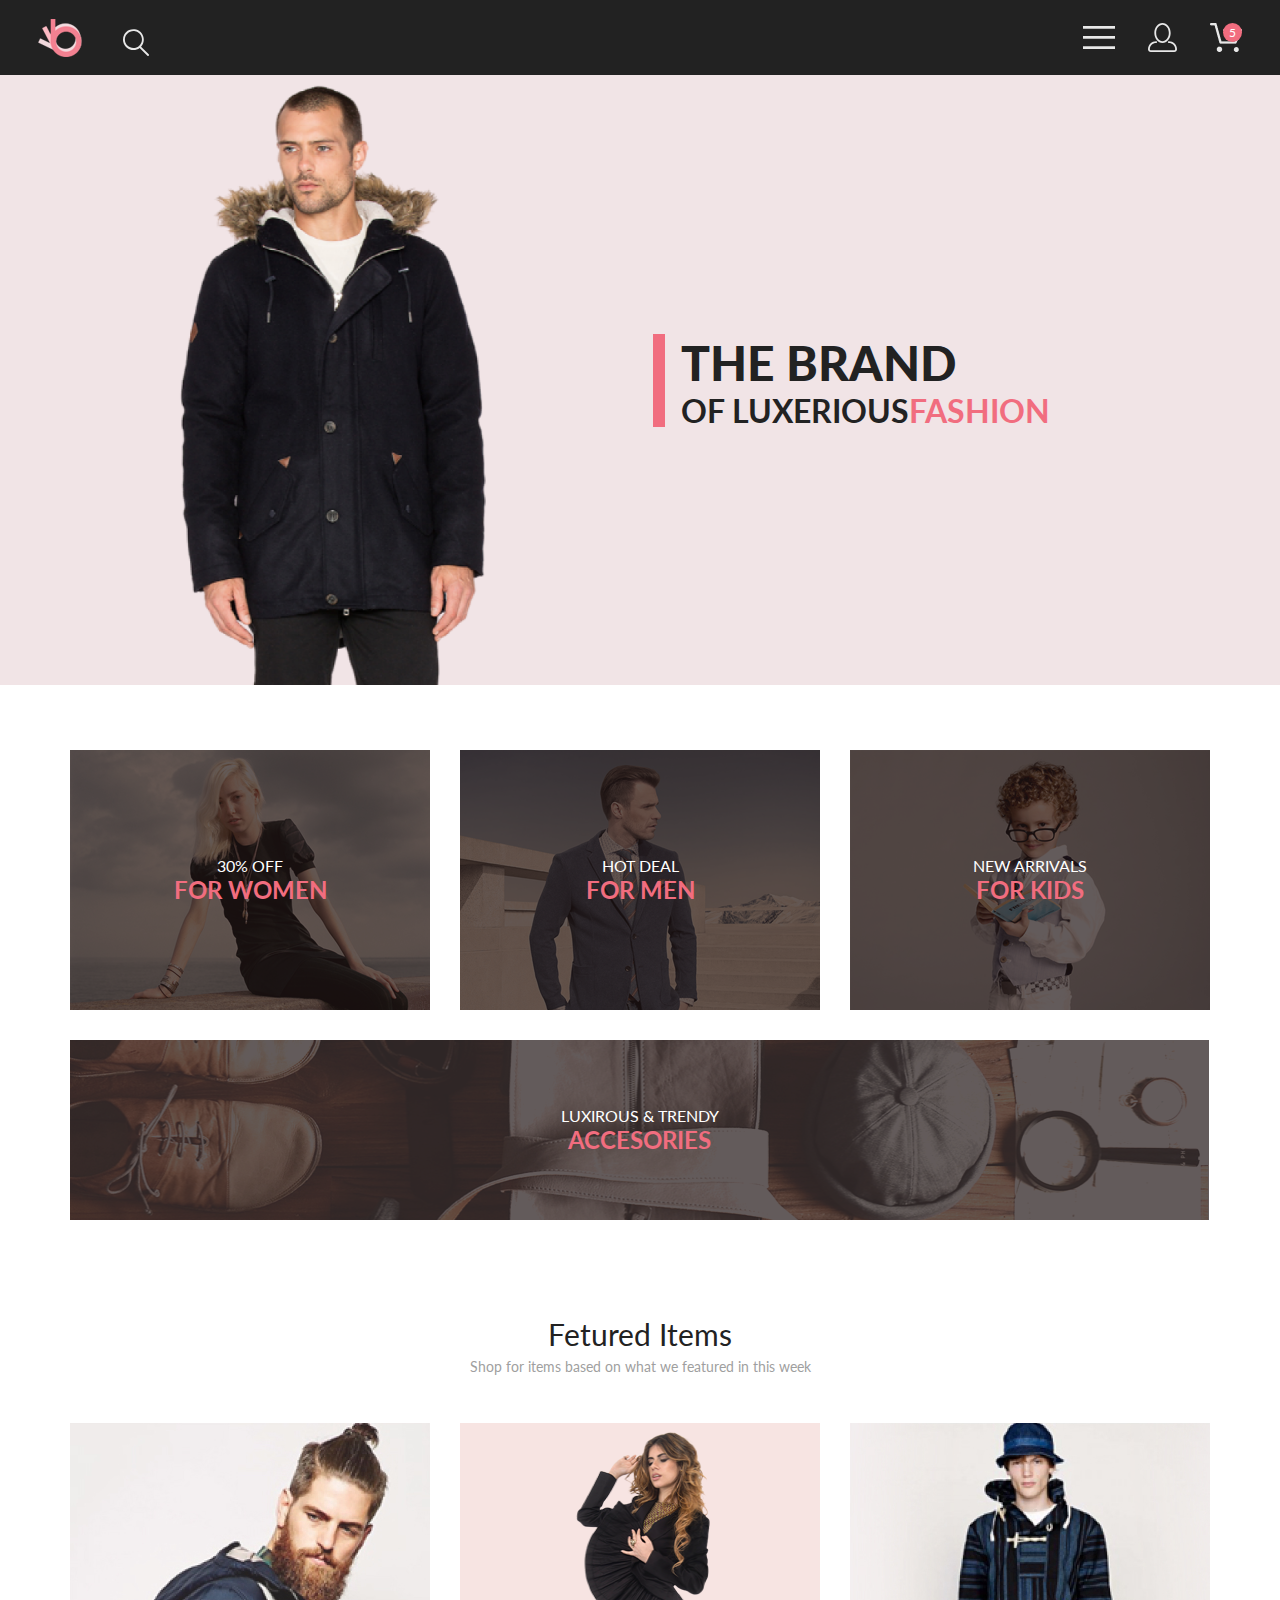
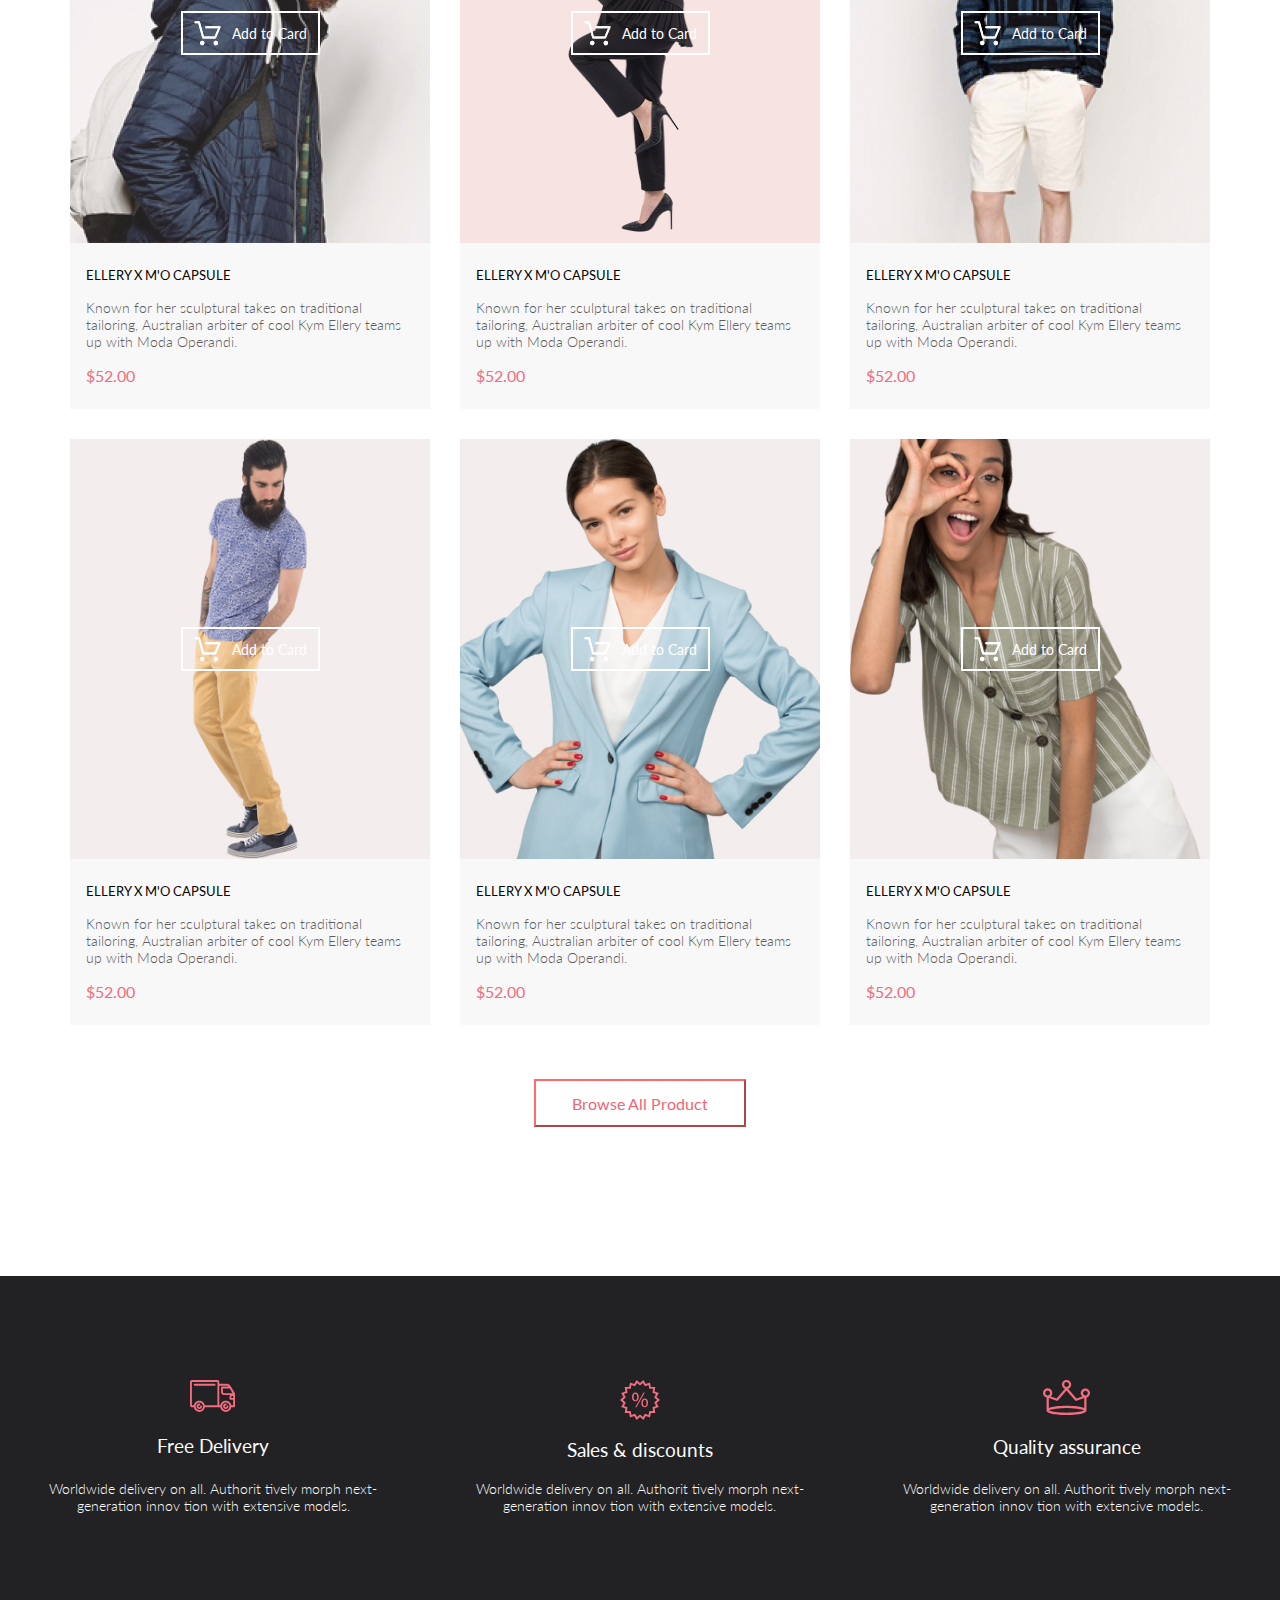
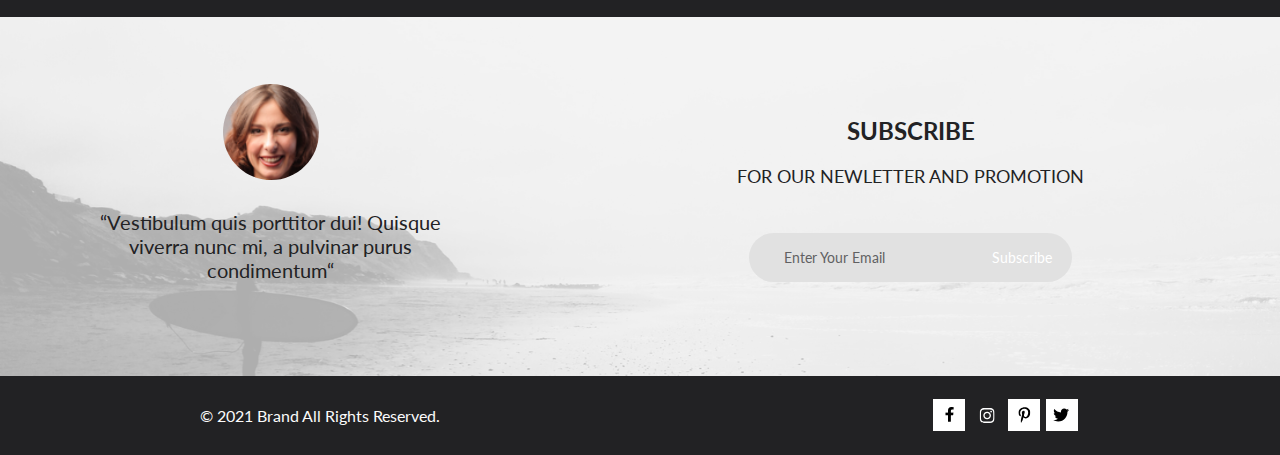
<file: home10/index.html>
<!DOCTYPE html>
<html lang="en">
  <head>
    <meta charset="UTF-8" />
    <meta name="viewport" content="width=device-width, initial-scale=1.0" />
    <link rel="stylesheet" href="./reset.css" />
    <link rel="stylesheet" href="./style.css" />
    <script src="script.js" defer></script>
    <title>Lesson10</title>
  </head>
  <body class="body">
    <header class="header">
      <div class="leftHeader">
        <img src="./img/Group 2.png" alt="Элемент" />
        <button class="forBtn">
          <img class="plus" src="./img/Forma 1.svg" alt="Лупа" />
        </button>
      </div>
      <div class="rightHeader">
        <button class="forBtn user-list_item-menu">
          <img src="./img/Forma 2.svg" alt="Полоски" />
        </button>
        <button class="forBtn delete">
          <img src="./img/Forma 3.svg" alt="Форма тела" />
        </button>
        <button class="forBtn five delete">
          <img src="./img/Forma 1.png" alt="Корзина" />
          <div class="fiveCont">
            <p>5</p>
          </div>
        </button>
      </div>
    </header>
    <main>
      <section class="first">
        <img class="imedg delete" src="./img/img11.png" alt="Брэнд" />
        <div class="menu-active hidden">
          <div class="menu">
            <p class="menuMenu">Menu</p>
            <p class="menuTitle">Man</p>
              <p class="menuCont">Accessories</p>
              <p class="menuCont">Bagss</p>
              <p class="menuCont">Denim</p>
              <p class="menuCont">T-Shirts</p>
            <div>
              <p class="menuTitle">WOMAN</p>
                <p class="menuCont">Accessories</p>
                <p class="menuCont">Jackets & Coats</p>
                <p class="menuCont">Polos</p>
                <p class="menuCont">T-Shirts</p>
                <p class="menuCont">Shirts</p>
            </div>
            <div>
              <p class="menuTitle">KIDS</p>
              <p class="menuCont">Accessories</p>
              <p class="menuCont">Jackets & Coats</p>
              <p class="menuCont">Polos</p>
              <p class="menuCont">T-Shirts</p>
              <p class="menuCont">Shirts</p>
              <p class="menuCont">Bags</p>
              
            </div>
          </div>
        </div>
        
        <div class="construction">
          <h1 class="chapter">THE BRAND</h1>
          <h2 class="chapterTwo">OF LUXERIOUS</h2>
          <h2 class="chapterThree">FASHION</h2>
        </div>
      </section>

      <section class="conteiner section2">
        <div class="forGeneral generalDop">
          <img src="./img/jpg2.png" alt="For woman" />
          <div class="forText">
            <p class="forSale">30% OFF</p>
            <h3 class="forChapter">FOR WOMEN</h3>
          </div>
        </div>
        <div class="forGeneral generalDop">
          <img src="./img/jpg3.png" alt="For man" />
          <div class="forText">
            <p class="forSale">HOT DEAL</p>
            <h3 class="forChapter">FOR MEN</h3>
          </div>
        </div>
        <div class="forGeneral generalDop">
          <img src="./img/jpg4.png" alt="For kids" />
          <div class="forText">
            <p class="forSale">NEW ARRIVALS</p>
            <h3 class="forChapter">FOR KIDS</h3>
          </div>
        </div>
        <div class="forGeneral generalDop2">
          <img src="./img/jpg5.png" alt="LUXIROUS" />
          <div class="forText">
            <p class="forSale">LUXIROUS & TRENDY</p>
            <h3 class="forChapter">ACCESORIES</h3>
          </div>
        </div>
      </section>
      <section class="conteiner section3">
        <div class="sec3Text">
          <h1>Fetured Items</h1>
          <p>Shop for items based on what we featured in this week</p>
        </div>
        <div class="sec3Img">
          <div class="frame">
            <div class="positionCard">
              <button class="basketAdd">
                <img src="./img/basket.svg" alt="icon basket" />
                <h6 class="addToCard">Add to Card</h6>
              </button>
            </div>

            <img src="./img/Rectangle1.jpg" alt="1" />

            <div class="stretcher">
              <h2>ELLERY X M'O CAPSULE</h2>
              <h3>
                Known for her sculptural takes on traditional tailoring,
                Australian arbiter of cool Kym Ellery teams up with Moda
                Operandi.
              </h3>
              <p>$52.00</p>
            </div>
          </div>
          <div class="frame">
            <div class="positionCard">
              <button class="basketAdd">
                <img src="./img/basket.svg" alt="icon basket" />
                <h6 class="addToCard">Add to Card</h6>
              </button>
            </div>

            <img src="./img/Rectangle2.jpg" alt="1" />

            <div class="stretcher">
              <h2>ELLERY X M'O CAPSULE</h2>
              <h3>
                Known for her sculptural takes on traditional tailoring,
                Australian arbiter of cool Kym Ellery teams up with Moda
                Operandi.
              </h3>
              <p>$52.00</p>
            </div>
          </div>
          <div class="frame">
            <div class="positionCard">
              <button class="basketAdd">
                <img src="./img/basket.svg" alt="icon basket" />
                <h6 class="addToCard">Add to Card</h6>
              </button>
            </div>

            <img src="./img/Rectangle3.jpg" alt="1" />

            <div class="stretcher">
              <h2>ELLERY X M'O CAPSULE</h2>
              <h3>
                Known for her sculptural takes on traditional tailoring,
                Australian arbiter of cool Kym Ellery teams up with Moda
                Operandi.
              </h3>
              <p>$52.00</p>
            </div>
          </div>
          <div class="frame">
            <div class="positionCard">
              <button class="basketAdd">
                <img src="./img/basket.svg" alt="icon basket" />
                <h6 class="addToCard">Add to Card</h6>
              </button>
            </div>

            <img src="./img/Rectangle4.jpg" alt="1" />

            <div class="stretcher">
              <h2>ELLERY X M'O CAPSULE</h2>
              <h3>
                Known for her sculptural takes on traditional tailoring,
                Australian arbiter of cool Kym Ellery teams up with Moda
                Operandi.
              </h3>
              <p>$52.00</p>
            </div>
          </div>
          <div class="frame">
            <div class="positionCard">
              <button class="basketAdd">
                <img src="./img/basket.svg" alt="icon basket" />
                <h6 class="addToCard">Add to Card</h6>
              </button>
            </div>

            <img src="./img/Rectangle5.jpg" alt="1" />

            <div class="stretcher">
              <h2>ELLERY X M'O CAPSULE</h2>
              <h3>
                Known for her sculptural takes on traditional tailoring,
                Australian arbiter of cool Kym Ellery teams up with Moda
                Operandi.
              </h3>
              <p>$52.00</p>
            </div>
          </div>
          <div class="frame">
            <div class="positionCard">
              <button class="basketAdd">
                <img src="./img/basket.svg" alt="icon basket" />
                <h6 class="addToCard">Add to Card</h6>
              </button>
            </div>

            <img src="./img/Rectangle6.jpg" alt="1" />

            <div class="stretcher">
              <h2>ELLERY X M'O CAPSULE</h2>
              <h3>
                Known for her sculptural takes on traditional tailoring,
                Australian arbiter of cool Kym Ellery teams up with Moda
                Operandi.
              </h3>
              <p>$52.00</p>
            </div>
          </div>
        </div>
        <div class="downBtn">
          <button class="btn">Browse All Product</button>
        </div>
      </section>
      <section class="section4">
        <div class="forSec4">
          <img src="./img/fig1.svg" alt="car" />
          <h3>Free Delivery</h3>
          <p>
            Worldwide delivery on all. Authorit tively morph next-generation
            innov tion with extensive models.
          </p>
        </div>
        <div class="forSec4">
          <img src="./img/fig2.svg" alt="percent" />
          <h3>Sales & discounts</h3>
          <p>
            Worldwide delivery on all. Authorit tively morph next-generation
            innov tion with extensive models.
          </p>
        </div>
        <div class="forSec4">
          <img src="./img/fig3.svg" alt="crown" />
          <h3>Quality assurance</h3>
          <p>
            Worldwide delivery on all. Authorit tively morph next-generation
            innov tion with extensive models.
          </p>
        </div>
      </section>
      <section class="forSec5">
        <img class="descTop" src="./img/Layer 41.jpg" alt="serfer" />
        <img class="planshet" src="./img/Layer 42.jpg" alt="serfer" />
        <img class="phone" src="./img/Layer 43.jpg" alt="serfer" />
        <div class="forSec5Back">
          <div class="forSec5Left">
            <img src="./img/Intersect.svg" alt="face" />
            <p>
              “Vestibulum quis porttitor dui! Quisque viverra nunc mi, a
              pulvinar purus condimentum“
            </p>
          </div>
          <div class="forSec5Right">
            <h3>SUBSCRIBE</h3>
            <p>FOR OUR NEWLETTER AND PROMOTION</p>
            <div class="formRight">
              <button class="forBtnList formBtn">
                <h2>Enter Your Email</h2>
              </button>
              <button class="formBtn forBtnListRight">
                <h4>Subscribe</h4>
              </button>
            </div>
          </div>
        </div>
      </section>
    </main>
    <footer class="forFooter">
      <div class="footerLeft">
        <p>© 2021 Brand All Rights Reserved.</p>
      </div>
      <div class="footerRight">
        <button class="forFooterImg">
          <img src="./img/brands1.png" alt="facebook" />
        </button>
        <button class="forFooterImg">
          <img src="./img/brands2.svg" alt="instagram" />
        </button>
        <button class="forFooterImg">
          <img src="./img/brands3.svg" alt="instagram" />
        </button>
        <button class="forFooterImg">
          <img src="./img/brands4.svg" alt="twitter" />
        </button>
      </div>
    </footer>
  </body>
</html>
</file>
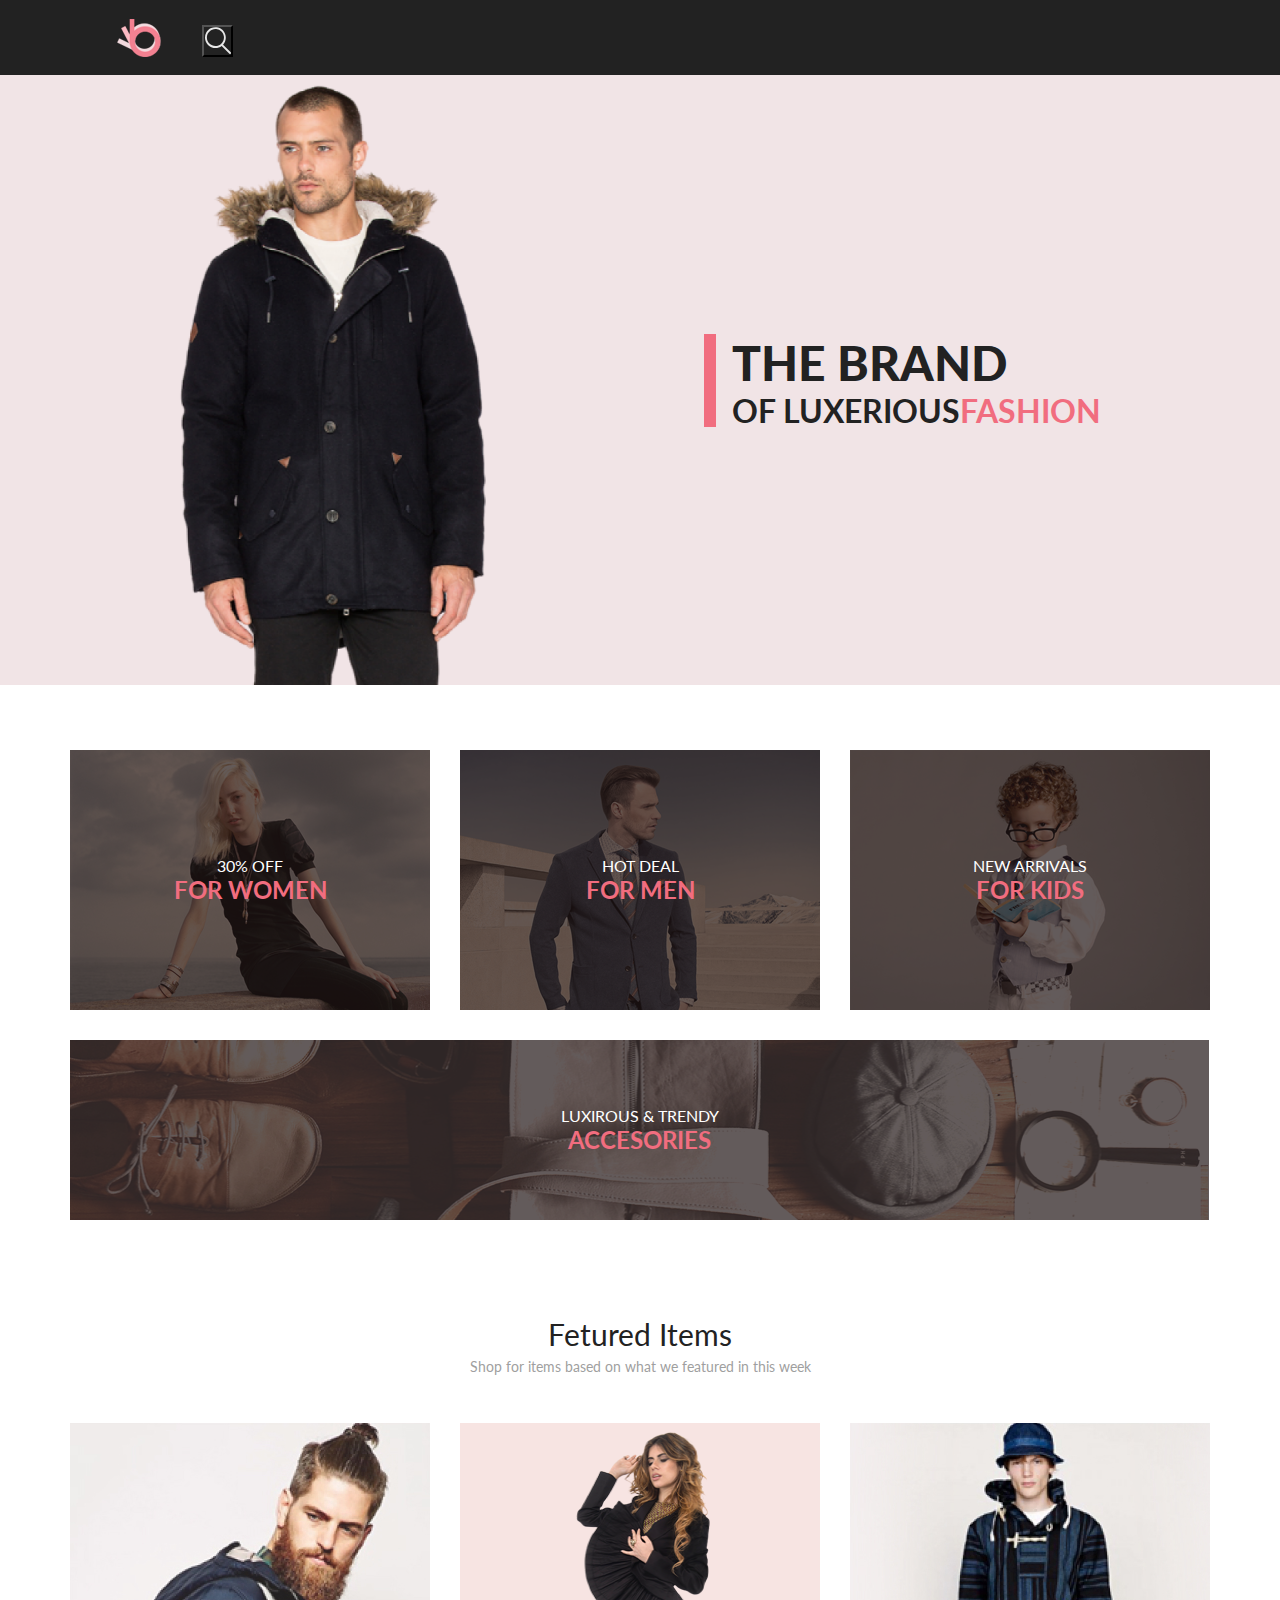
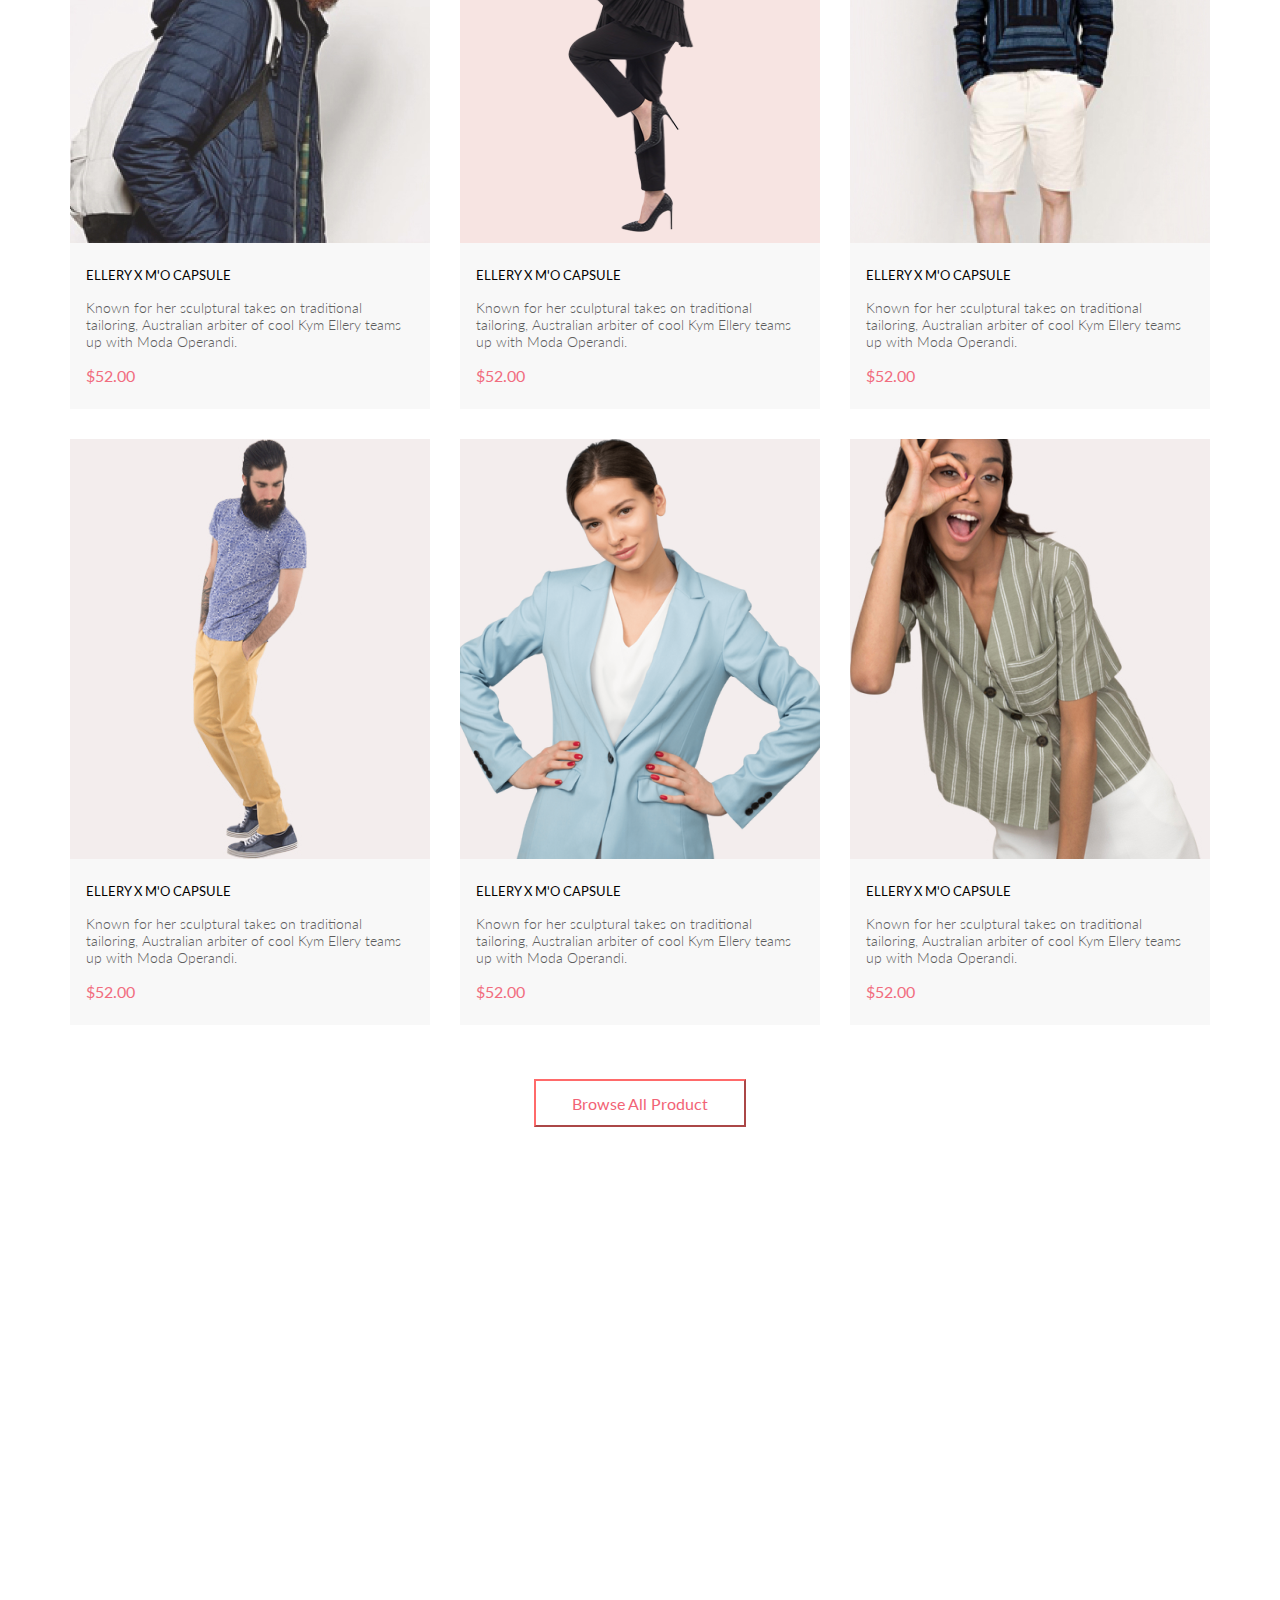
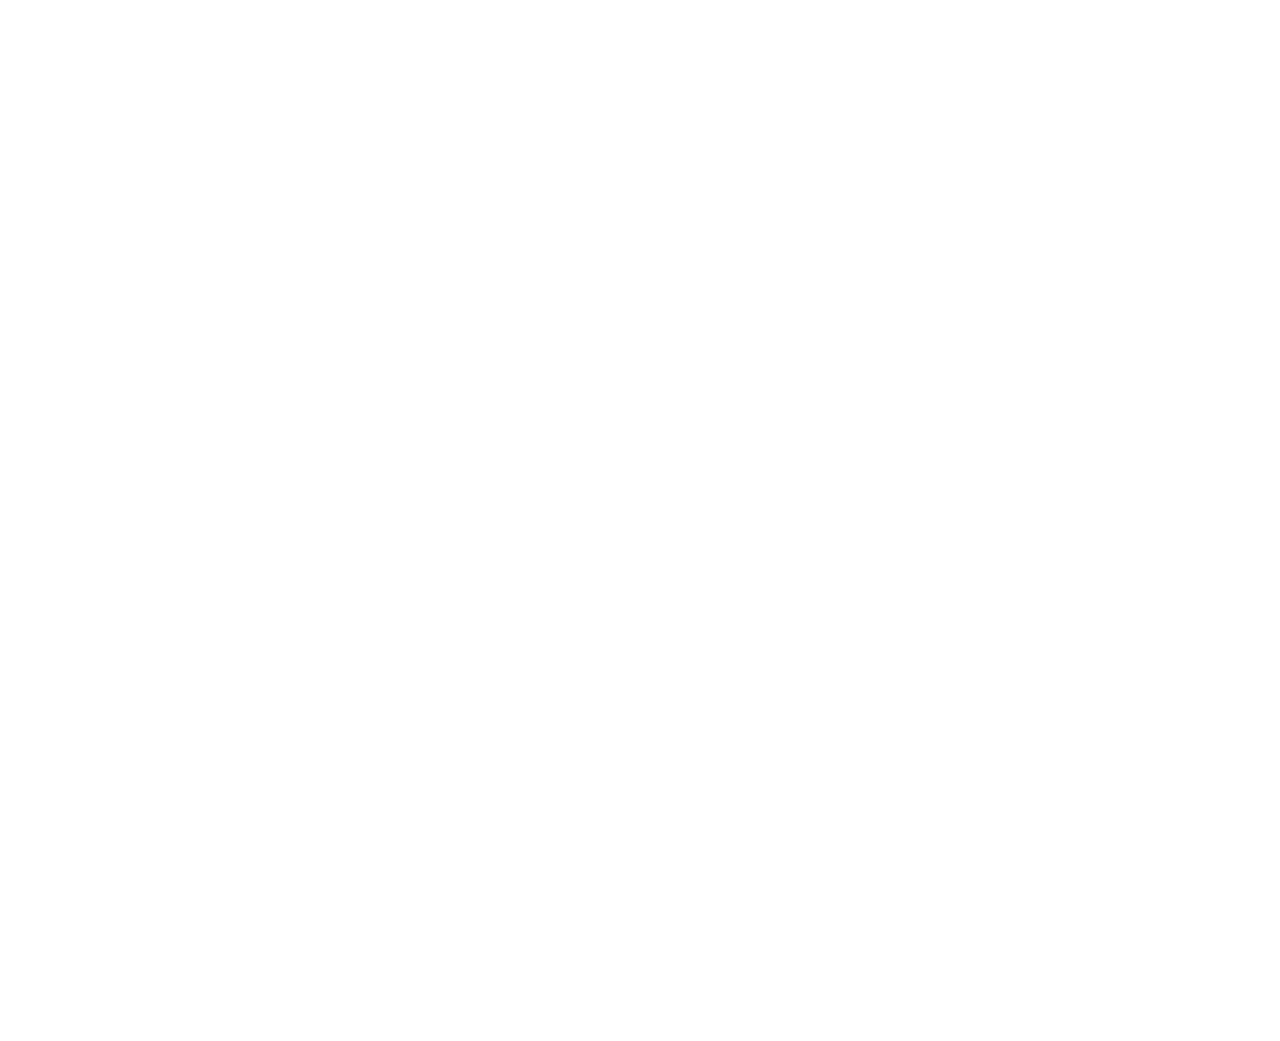
<file: home6/index.html>
<!DOCTYPE html>
<html lang="en">
  <head>
    <meta charset="UTF-8" />
    <meta name="viewport" content="width=device-width, initial-scale=1.0" />
    <link rel="stylesheet" href="./reset.css" />
    <link rel="stylesheet" href="./style.css" />
    <title>Lesson6</title>
  </head>
  <body class="body">
    <header class="header">
      <div class="leftHeader">
        <img src="./img/Group 2.png" alt="Элемент" />
        <button class="forBtn">
          <img src="./img/Forma 1.svg" alt="Лупа" />
        </button>
      </div>
      <div class="rightHeader">
        <button class="forBtn">
          <img src="./img/Forma 2.svg" alt="Полоски" />
        </button>
        <button class="forBtn">
          <img src="./img/Forma 3.svg" alt="Форма тела" />
        </button>
        <button class="forBtn">
          <img src="./img/Forma 1.png" alt="Корзина" />
        </button>
      </div>
    </header>
    <main>
      <section class="first">
        <img class="imedg" src="./img/img11.png" alt="Брэнд" />
        <div class="construction">
          <h1 class="chapter">THE BRAND</h1>
          <h2 class="chapterTwo">OF LUXERIOUS</h2>
          <h2 class="chapterThree">FASHION</h2>
        </div>
      </section>

      <section class="conteiner section2">
        <div class="forGeneral">
          <img src="./img/jpg2.png" alt="For woman" />
          <div class="forText">
            <p class="forSale">30% OFF</p>
            <h3 class="forChapter">FOR WOMEN</h3>
          </div>
        </div>
        <div class="forGeneral">
          <img src="./img/jpg3.png" alt="For man" />
          <div class="forText">
            <p class="forSale">HOT DEAL</p>
            <h3 class="forChapter">FOR MEN</h3>
          </div>
        </div>
        <div class="forGeneral">
          <img src="./img/jpg4.png" alt="For kids" />
          <div class="forText">
            <p class="forSale">NEW ARRIVALS</p>
            <h3 class="forChapter">FOR KIDS</h3>
          </div>
        </div>
        <div class="forGeneral">
          <img src="./img/jpg5.png" alt="LUXIROUS" />
          <div class="forText">
            <p class="forSale">LUXIROUS & TRENDY</p>
            <h3 class="forChapter">ACCESORIES</h3>
          </div>
        </div>
      </section>
      <section class="conteiner section3">
        <div class="sec3Text">
          <h1>Fetured Items</h1>
          <p>Shop for items based on what we featured in this week</p>
        </div>
        <div class="sec3Img">
          <div class="frame">
            <img src="./img/Rectangle1.jpg" alt="1" />
            <div class="stretcher">
              <h2>ELLERY X M'O CAPSULE</h2>
              <h3>
                Known for her sculptural takes on traditional tailoring,
                Australian arbiter of cool Kym Ellery teams up with Moda
                Operandi.
              </h3>
              <p>$52.00</p>
            </div>
          </div>
          <div class="frame">
            <img src="./img/Rectangle2.jpg" alt="1" />
            <div class="stretcher">
              <h2>ELLERY X M'O CAPSULE</h2>
              <h3>
                Known for her sculptural takes on traditional tailoring,
                Australian arbiter of cool Kym Ellery teams up with Moda
                Operandi.
              </h3>
              <p>$52.00</p>
            </div>
          </div>
          <div class="frame">
            <img src="./img/Rectangle3.jpg" alt="1" />
            <div class="stretcher">
              <h2>ELLERY X M'O CAPSULE</h2>
              <h3>
                Known for her sculptural takes on traditional tailoring,
                Australian arbiter of cool Kym Ellery teams up with Moda
                Operandi.
              </h3>
              <p>$52.00</p>
            </div>
          </div>
          <div class="frame">
            <img src="./img/Rectangle4.jpg" alt="1" />
            <div class="stretcher">
              <h2>ELLERY X M'O CAPSULE</h2>
              <h3>
                Known for her sculptural takes on traditional tailoring,
                Australian arbiter of cool Kym Ellery teams up with Moda
                Operandi.
              </h3>
              <p>$52.00</p>
            </div>
          </div>
          <div class="frame">
            <img src="./img/Rectangle5.jpg" alt="1" />
            <div class="stretcher">
              <h2>ELLERY X M'O CAPSULE</h2>
              <h3>
                Known for her sculptural takes on traditional tailoring,
                Australian arbiter of cool Kym Ellery teams up with Moda
                Operandi.
              </h3>
              <p>$52.00</p>
            </div>
          </div>
          <div class="frame">
            <img src="./img/Rectangle6.jpg" alt="1" />
            <div class="stretcher">
              <h2>ELLERY X M'O CAPSULE</h2>
              <h3>
                Known for her sculptural takes on traditional tailoring,
                Australian arbiter of cool Kym Ellery teams up with Moda
                Operandi.
              </h3>
              <p>$52.00</p>
            </div>
          </div>
        </div>
        <div class="downBtn">
          <button class="btn">Browse All Product</button>
        </div>
      </section>
    </main>
  </body>
</html>
</file>
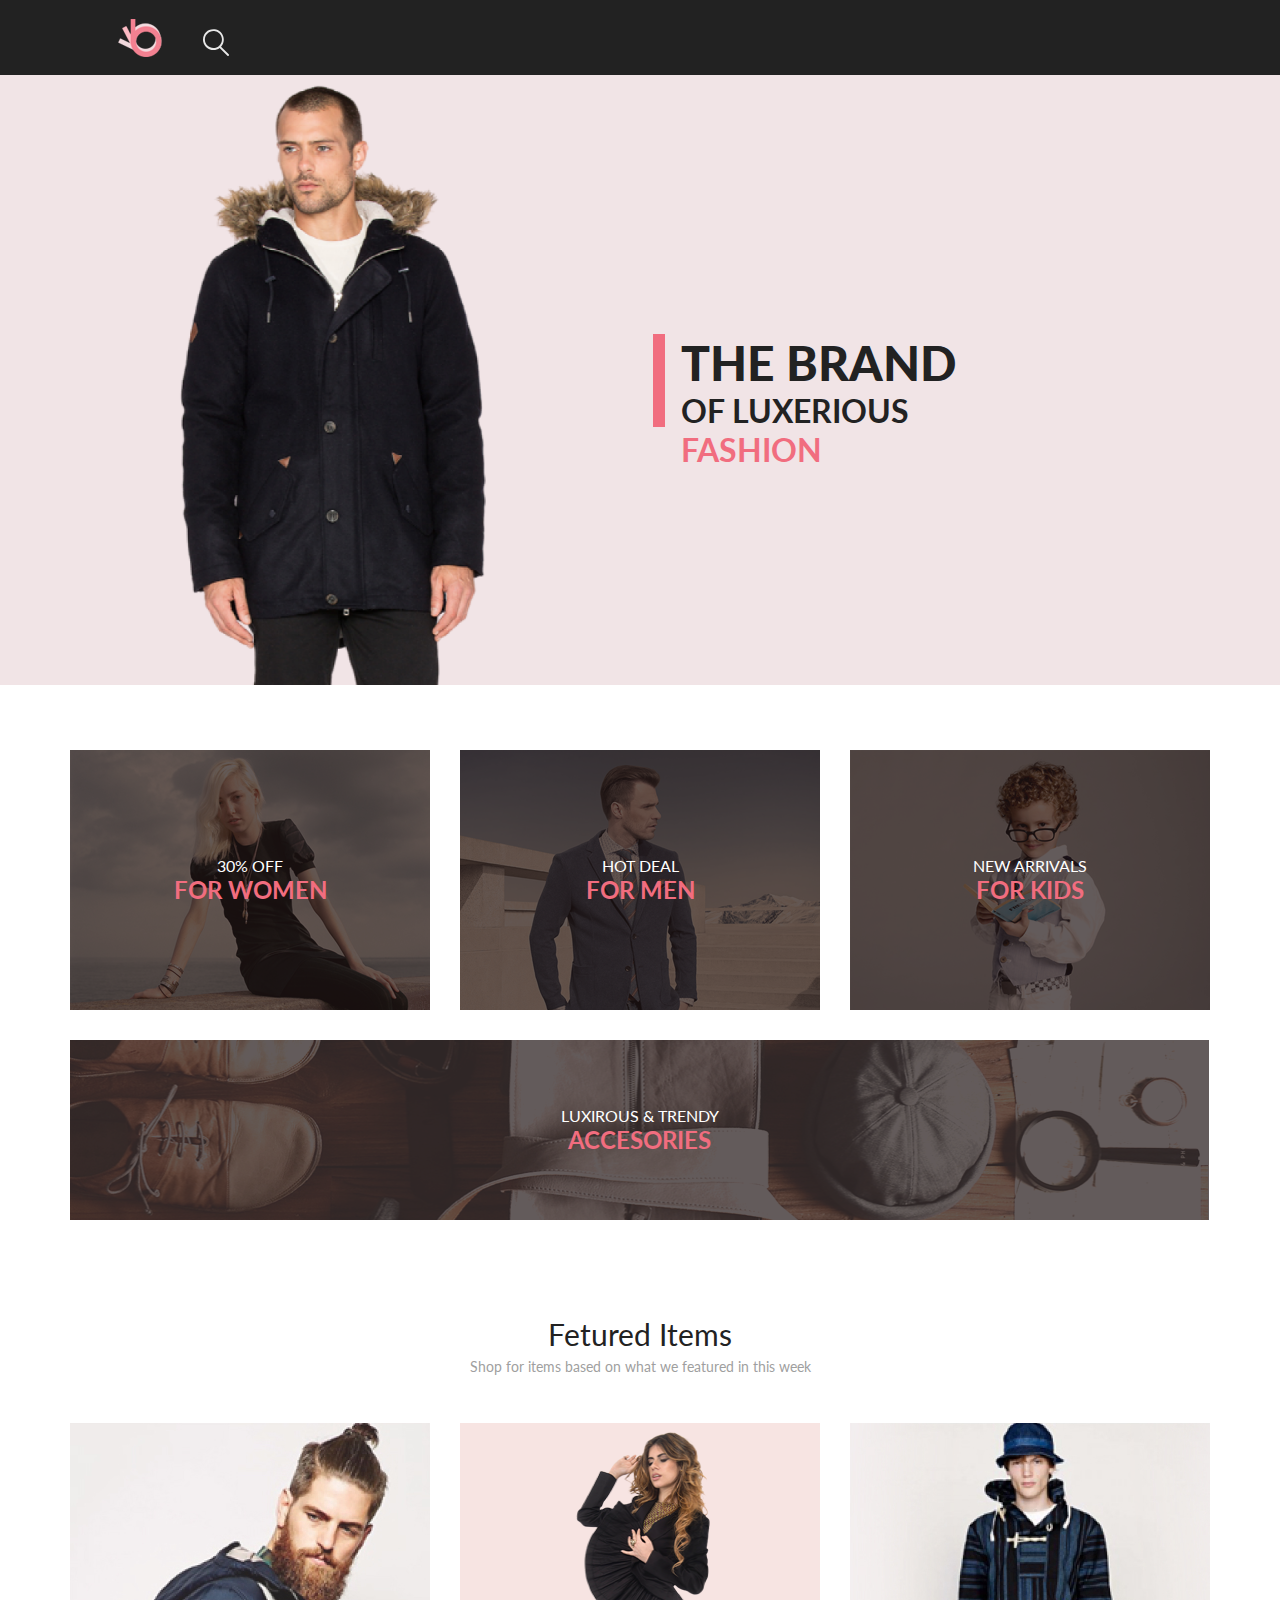
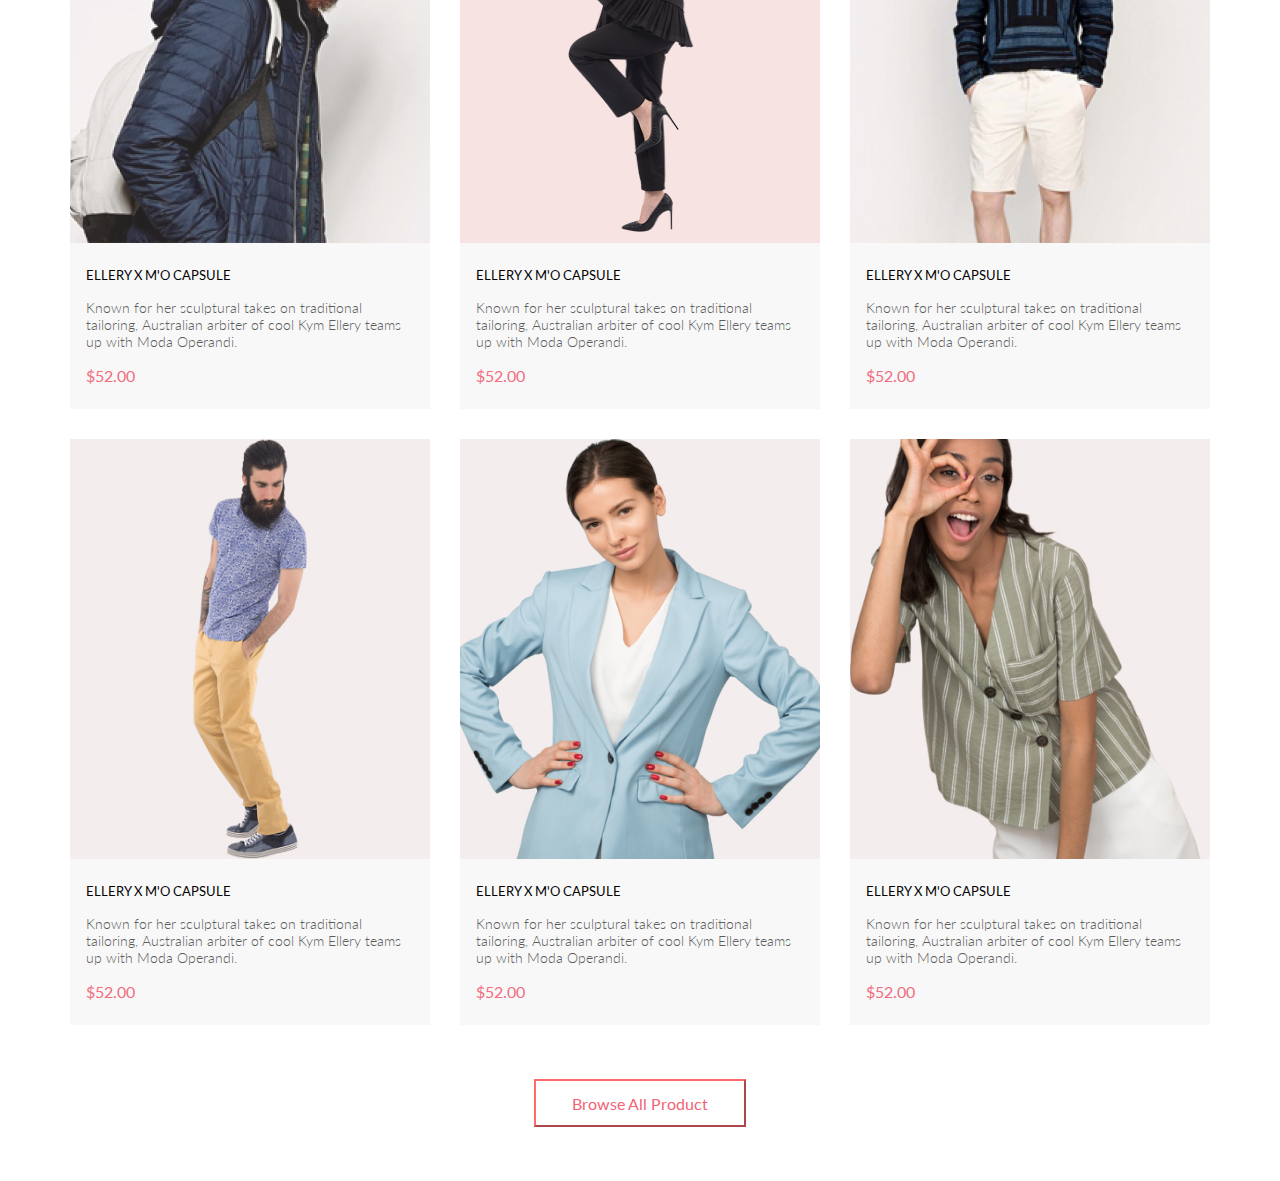
<file: home7/index.html>
<!DOCTYPE html>
<html lang="en">
  <head>
    <meta charset="UTF-8" />
    <meta name="viewport" content="width=device-width, initial-scale=1.0" />
    <link rel="stylesheet" href="./reset.css" />
    <link rel="stylesheet" href="./style.css" />
    <title>Lesson7</title>
  </head>
  <body class="body">
    <header class="header">
      <div class="leftHeader">
        <img src="./img/Group 2.png" alt="Элемент" />
        <button class="forBtn">
          <img src="./img/Forma 1.svg" alt="Лупа" />
        </button>
      </div>
      <div class="rightHeader">
        <button class="forBtn">
          <img src="./img/Forma 2.svg" alt="Полоски" />
        </button>
        <button class="forBtn">
          <img src="./img/Forma 3.svg" alt="Форма тела" />
        </button>
        <button class="forBtn">
          <img src="./img/Forma 1.png" alt="Корзина" />
        </button>
      </div>
    </header>
    <main>
      <section class="first">
        <img class="imedg" src="./img/img11.png" alt="Брэнд" />
        <div class="construction">
          <h1 class="chapter">THE BRAND</h1>
          <h2 class="chapterTwo">OF LUXERIOUS</h2>
          <h2 class="chapterThree">FASHION</h2>
        </div>
      </section>

      <section class="conteiner section2">
        <div class="forGeneral generalDop">
          <img src="./img/jpg2.png" alt="For woman" />
          <div class="forText">
            <p class="forSale">30% OFF</p>
            <h3 class="forChapter">FOR WOMEN</h3>
          </div>
        </div>
        <div class="forGeneral generalDop">
          <img src="./img/jpg3.png" alt="For man" />
          <div class="forText">
            <p class="forSale">HOT DEAL</p>
            <h3 class="forChapter">FOR MEN</h3>
          </div>
        </div>
        <div class="forGeneral generalDop">
          <img src="./img/jpg4.png" alt="For kids" />
          <div class="forText">
            <p class="forSale">NEW ARRIVALS</p>
            <h3 class="forChapter">FOR KIDS</h3>
          </div>
        </div>
        <div class="forGeneral generalDop2">
          <img src="./img/jpg5.png" alt="LUXIROUS" />
          <div class="forText">
            <p class="forSale">LUXIROUS & TRENDY</p>
            <h3 class="forChapter">ACCESORIES</h3>
          </div>
        </div>
      </section>
      <section class="conteiner section3">
        <div class="sec3Text">
          <h1>Fetured Items</h1>
          <p>Shop for items based on what we featured in this week</p>
        </div>
        <div class="sec3Img">
          <div class="frame">
            <img src="./img/Rectangle1.jpg" alt="1" />
            <div class="stretcher">
              <h2>ELLERY X M'O CAPSULE</h2>
              <h3>
                Known for her sculptural takes on traditional tailoring,
                Australian arbiter of cool Kym Ellery teams up with Moda
                Operandi.
              </h3>
              <p>$52.00</p>
            </div>
          </div>
          <div class="frame">
            <img src="./img/Rectangle2.jpg" alt="1" />
            <div class="stretcher">
              <h2>ELLERY X M'O CAPSULE</h2>
              <h3>
                Known for her sculptural takes on traditional tailoring,
                Australian arbiter of cool Kym Ellery teams up with Moda
                Operandi.
              </h3>
              <p>$52.00</p>
            </div>
          </div>
          <div class="frame">
            <img src="./img/Rectangle3.jpg" alt="1" />
            <div class="stretcher">
              <h2>ELLERY X M'O CAPSULE</h2>
              <h3>
                Known for her sculptural takes on traditional tailoring,
                Australian arbiter of cool Kym Ellery teams up with Moda
                Operandi.
              </h3>
              <p>$52.00</p>
            </div>
          </div>
          <div class="frame">
            <img src="./img/Rectangle4.jpg" alt="1" />
            <div class="stretcher">
              <h2>ELLERY X M'O CAPSULE</h2>
              <h3>
                Known for her sculptural takes on traditional tailoring,
                Australian arbiter of cool Kym Ellery teams up with Moda
                Operandi.
              </h3>
              <p>$52.00</p>
            </div>
          </div>
          <div class="frame">
            <img src="./img/Rectangle5.jpg" alt="1" />
            <div class="stretcher">
              <h2>ELLERY X M'O CAPSULE</h2>
              <h3>
                Known for her sculptural takes on traditional tailoring,
                Australian arbiter of cool Kym Ellery teams up with Moda
                Operandi.
              </h3>
              <p>$52.00</p>
            </div>
          </div>
          <div class="frame">
            <img src="./img/Rectangle6.jpg" alt="1" />
            <div class="stretcher">
              <h2>ELLERY X M'O CAPSULE</h2>
              <h3>
                Known for her sculptural takes on traditional tailoring,
                Australian arbiter of cool Kym Ellery teams up with Moda
                Operandi.
              </h3>
              <p>$52.00</p>
            </div>
          </div>
        </div>
        <div class="downBtn">
          <button class="btn">Browse All Product</button>
        </div>
      </section>
    </main>
  </body>
</html>
</file>
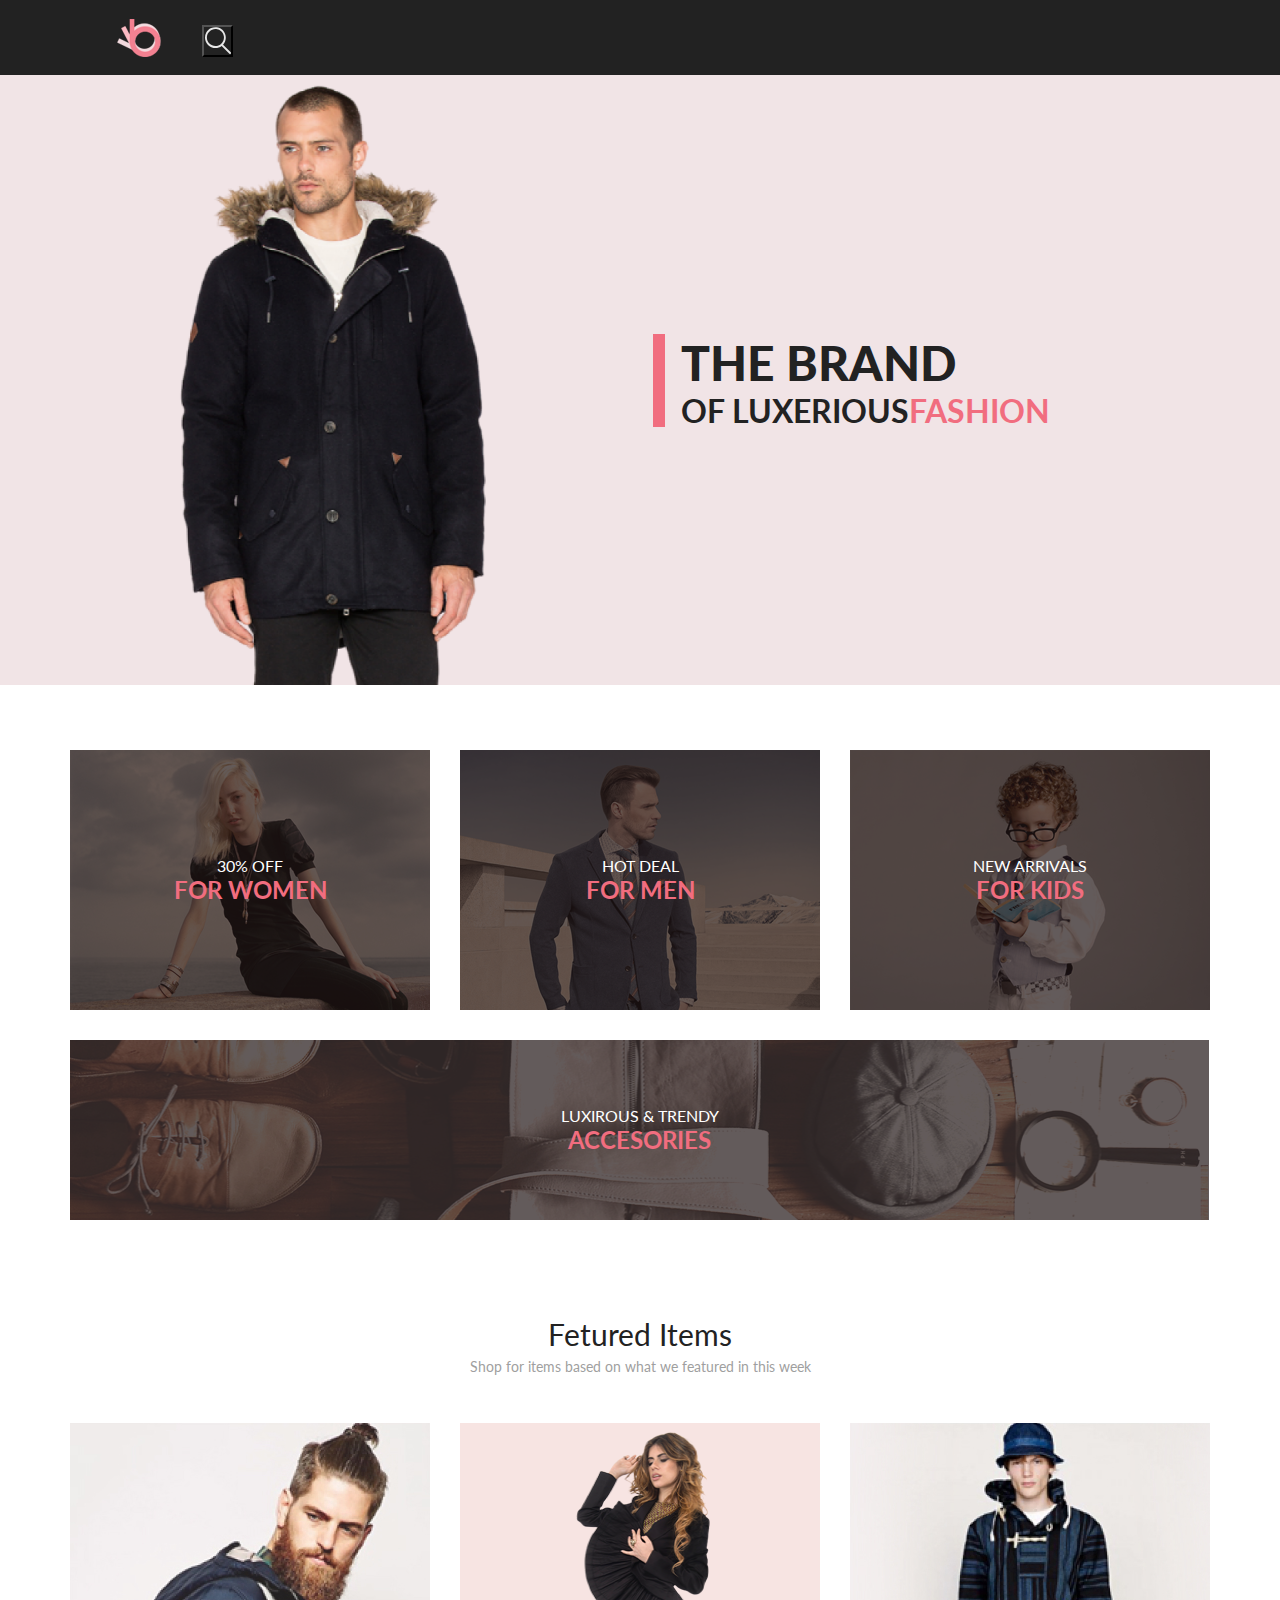
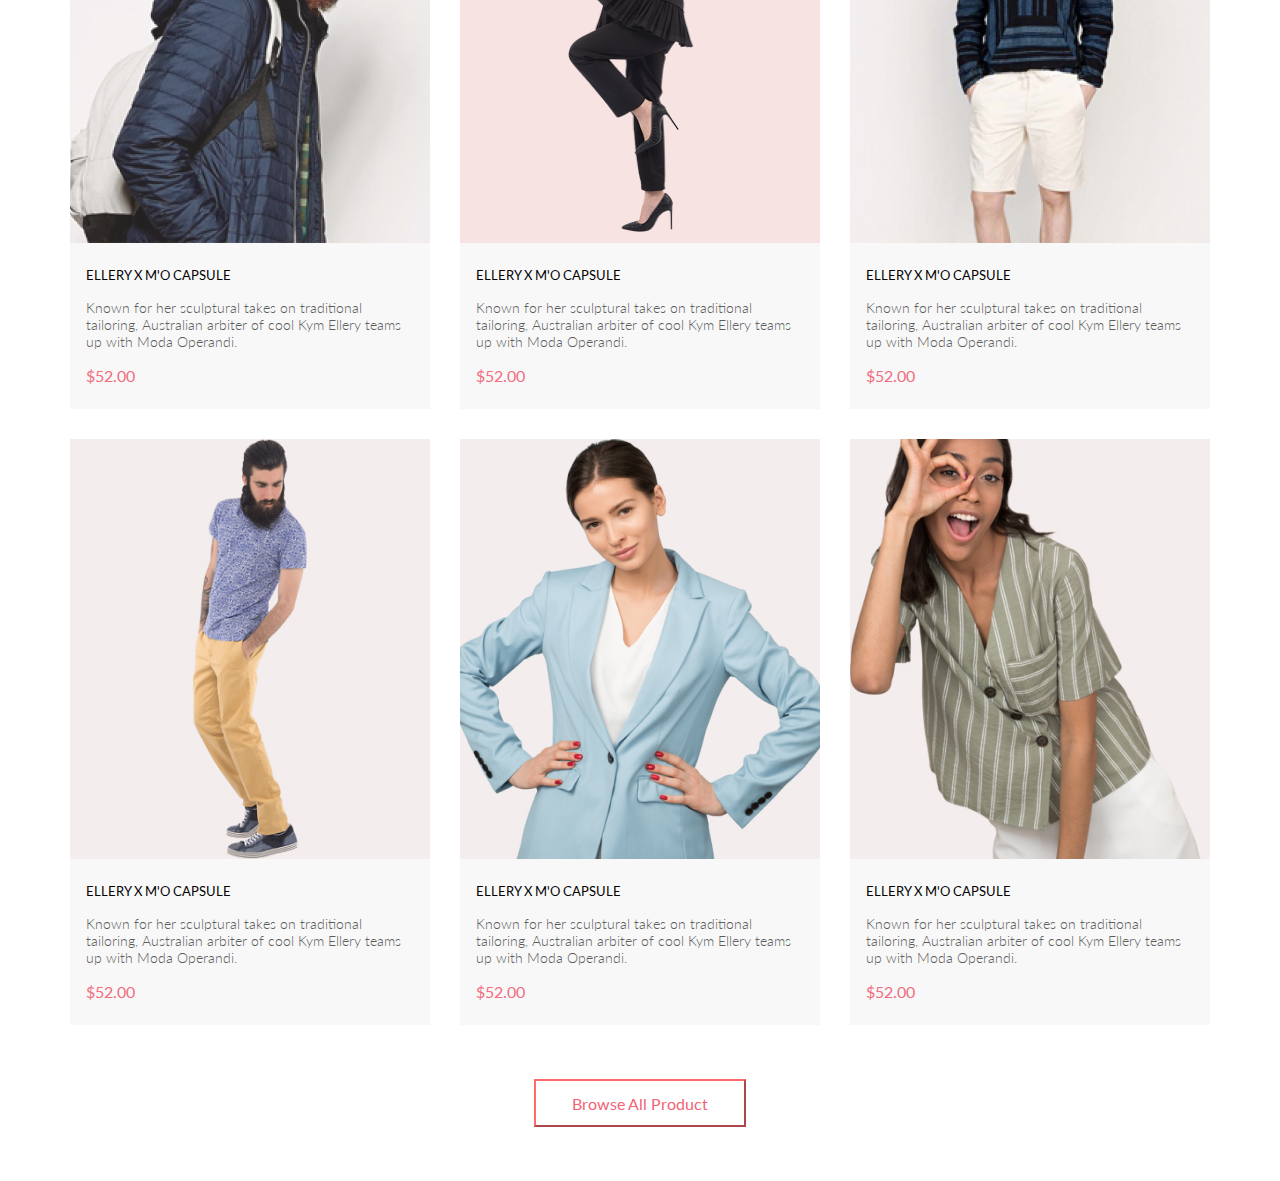
<file: home8/index.html>
<!DOCTYPE html>
<html lang="en">
  <head>
    <meta charset="UTF-8" />
    <meta name="viewport" content="width=device-width, initial-scale=1.0" />
    <link rel="stylesheet" href="./reset.css" />
    <link rel="stylesheet" href="./style.css" />
    <title>Lesson8</title>
  </head>
  <body class="body">
    <header class="header">
      <div class="leftHeader">
        <img src="./img/Group 2.png" alt="Элемент" />
        <button class="forBtn">
          <img class="plus" src="./img/Forma 1.svg" alt="Лупа" />
        </button>
      </div>
      <div class="rightHeader">
        <button class="forBtn">
          <img src="./img/Forma 2.svg" alt="Полоски" />
        </button>
        <button class="forBtn delete">
          <img src="./img/Forma 3.svg" alt="Форма тела" />
        </button>
        <button class="forBtn delete">
          <img src="./img/Forma 1.png" alt="Корзина" />
        </button>
      </div>
    </header>
    <main>
      <section class="first">
        <img class="imedg delete" src="./img/img11.png" alt="Брэнд" />
        <div class="construction">
          <h1 class="chapter">THE BRAND</h1>
          <h2 class="chapterTwo">OF LUXERIOUS</h2>
          <h2 class="chapterThree">FASHION</h2>
        </div>
      </section>

      <section class="conteiner section2">
        <div class="forGeneral generalDop">
          <img src="./img/jpg2.png" alt="For woman" />
          <div class="forText">
            <p class="forSale">30% OFF</p>
            <h3 class="forChapter">FOR WOMEN</h3>
          </div>
        </div>
        <div class="forGeneral generalDop">
          <img src="./img/jpg3.png" alt="For man" />
          <div class="forText">
            <p class="forSale">HOT DEAL</p>
            <h3 class="forChapter">FOR MEN</h3>
          </div>
        </div>
        <div class="forGeneral generalDop">
          <img src="./img/jpg4.png" alt="For kids" />
          <div class="forText">
            <p class="forSale">NEW ARRIVALS</p>
            <h3 class="forChapter">FOR KIDS</h3>
          </div>
        </div>
        <div class="forGeneral generalDop2">
          <img src="./img/jpg5.png" alt="LUXIROUS" />
          <div class="forText">
            <p class="forSale">LUXIROUS & TRENDY</p>
            <h3 class="forChapter">ACCESORIES</h3>
          </div>
        </div>
      </section>
      <section class="conteiner section3">
        <div class="sec3Text">
          <h1>Fetured Items</h1>
          <p>Shop for items based on what we featured in this week</p>
        </div>
        <div class="sec3Img">
          <div class="frame">
            <img src="./img/Rectangle1.jpg" alt="1" />
            <div class="stretcher">
              <h2>ELLERY X M'O CAPSULE</h2>
              <h3>
                Known for her sculptural takes on traditional tailoring,
                Australian arbiter of cool Kym Ellery teams up with Moda
                Operandi.
              </h3>
              <p>$52.00</p>
            </div>
          </div>
          <div class="frame">
            <img src="./img/Rectangle2.jpg" alt="1" />
            <div class="stretcher">
              <h2>ELLERY X M'O CAPSULE</h2>
              <h3>
                Known for her sculptural takes on traditional tailoring,
                Australian arbiter of cool Kym Ellery teams up with Moda
                Operandi.
              </h3>
              <p>$52.00</p>
            </div>
          </div>
          <div class="frame">
            <img src="./img/Rectangle3.jpg" alt="1" />
            <div class="stretcher">
              <h2>ELLERY X M'O CAPSULE</h2>
              <h3>
                Known for her sculptural takes on traditional tailoring,
                Australian arbiter of cool Kym Ellery teams up with Moda
                Operandi.
              </h3>
              <p>$52.00</p>
            </div>
          </div>
          <div class="frame">
            <img src="./img/Rectangle4.jpg" alt="1" />
            <div class="stretcher">
              <h2>ELLERY X M'O CAPSULE</h2>
              <h3>
                Known for her sculptural takes on traditional tailoring,
                Australian arbiter of cool Kym Ellery teams up with Moda
                Operandi.
              </h3>
              <p>$52.00</p>
            </div>
          </div>
          <div class="frame">
            <img src="./img/Rectangle5.jpg" alt="1" />
            <div class="stretcher">
              <h2>ELLERY X M'O CAPSULE</h2>
              <h3>
                Known for her sculptural takes on traditional tailoring,
                Australian arbiter of cool Kym Ellery teams up with Moda
                Operandi.
              </h3>
              <p>$52.00</p>
            </div>
          </div>
          <div class="frame">
            <img src="./img/Rectangle6.jpg" alt="1" />
            <div class="stretcher">
              <h2>ELLERY X M'O CAPSULE</h2>
              <h3>
                Known for her sculptural takes on traditional tailoring,
                Australian arbiter of cool Kym Ellery teams up with Moda
                Operandi.
              </h3>
              <p>$52.00</p>
            </div>
          </div>
        </div>
        <div class="downBtn">
          <button class="btn">Browse All Product</button>
        </div>
      </section>
    </main>
  </body>
</html>
</file>
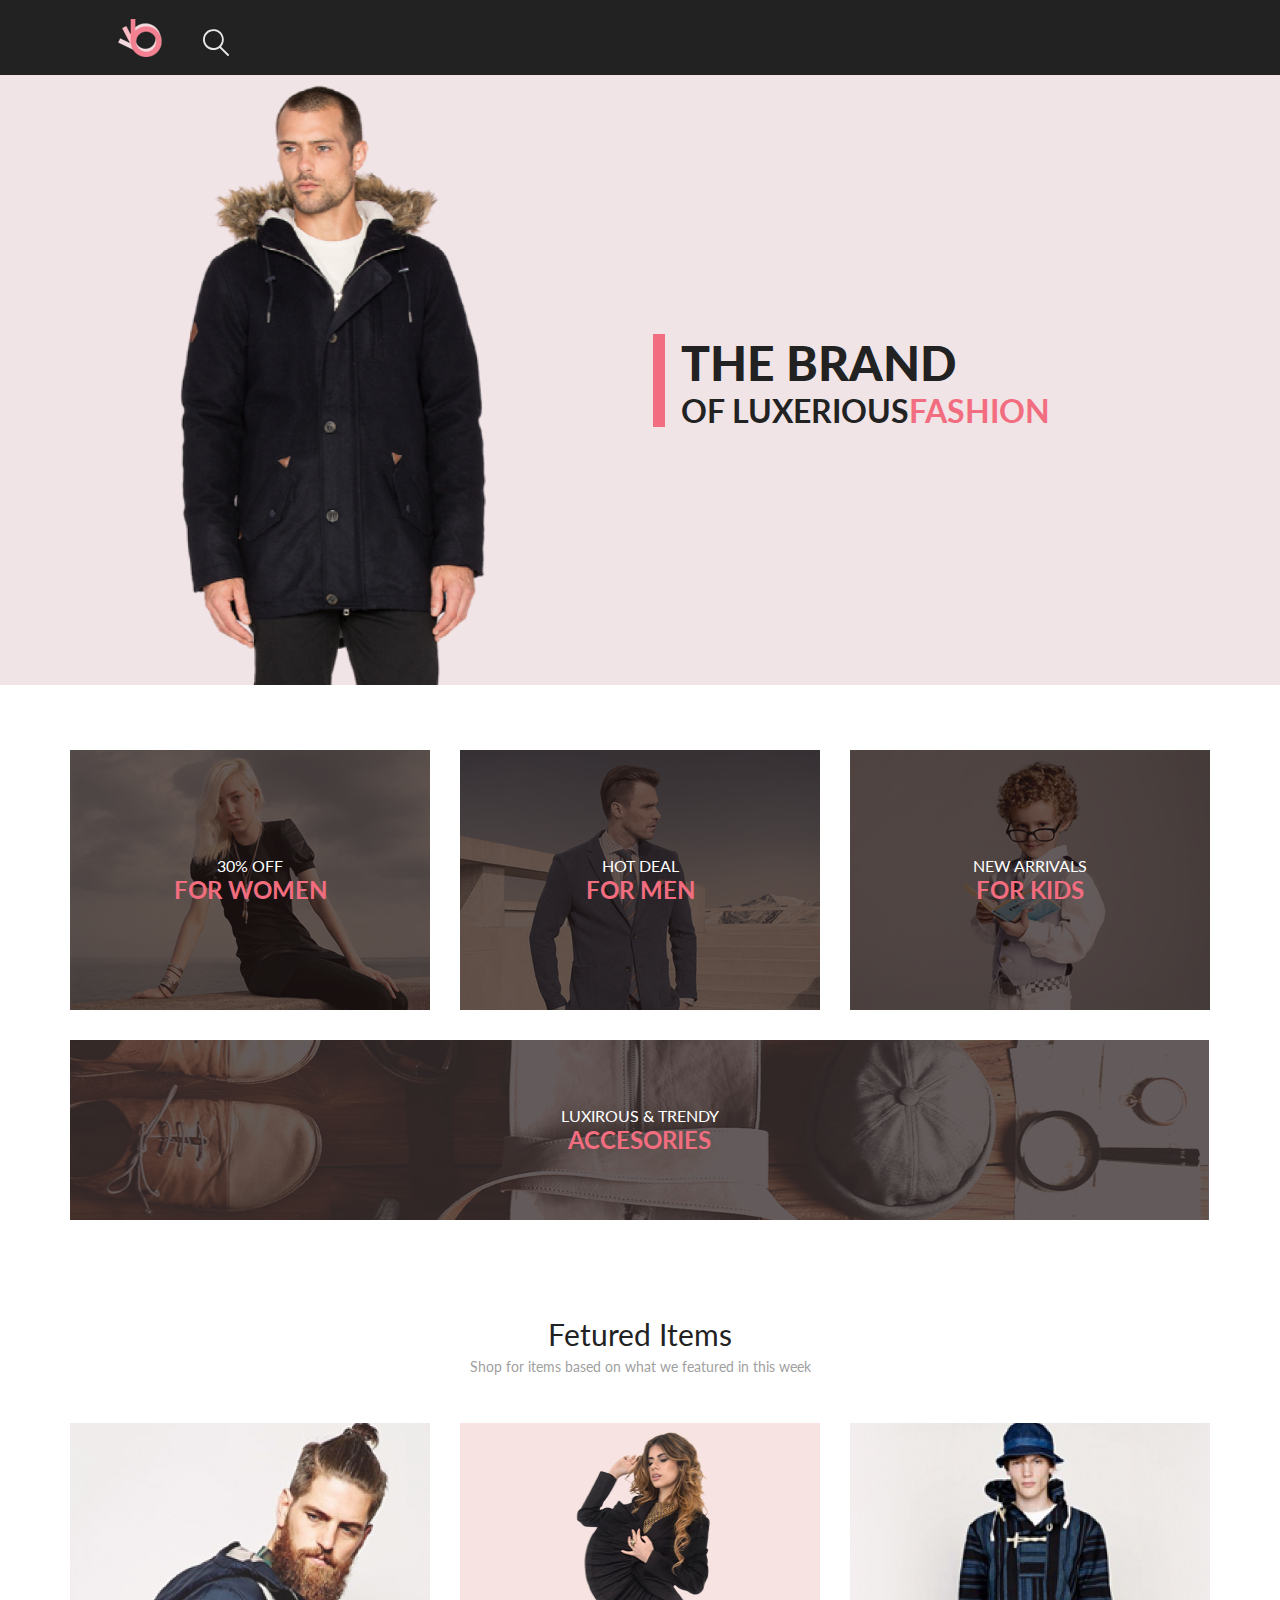
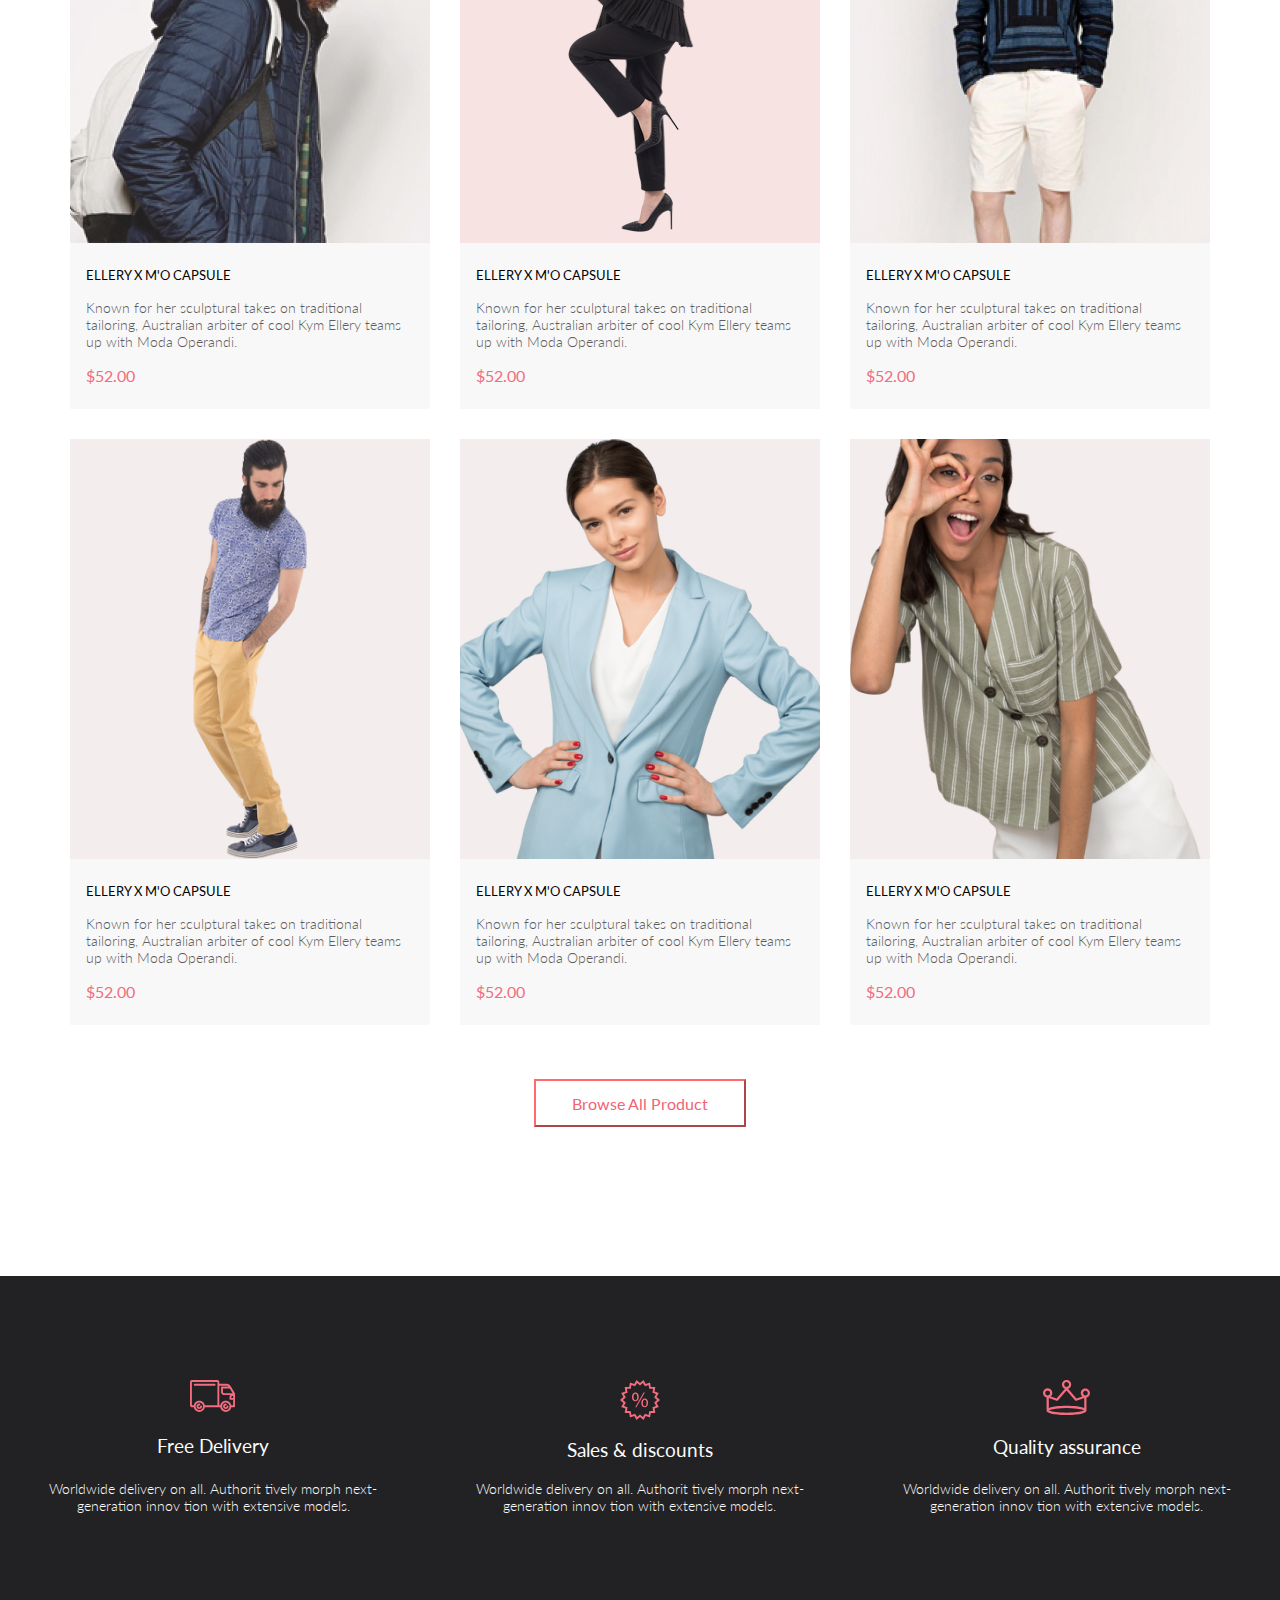
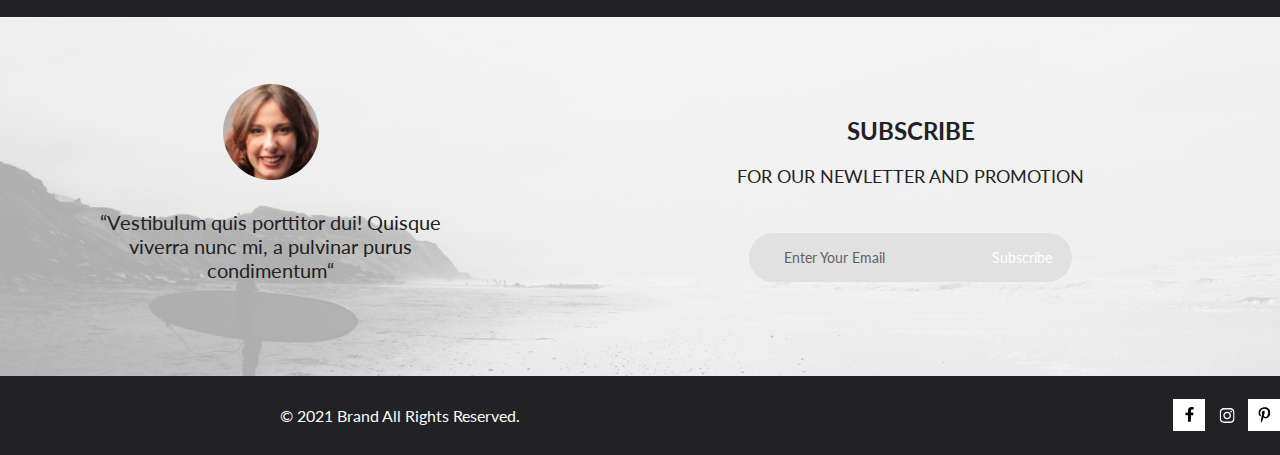
<file: home9/index.html>
<!DOCTYPE html>
<html lang="en">
  <head>
    <meta charset="UTF-8" />
    <meta name="viewport" content="width=device-width, initial-scale=1.0" />
    <link rel="stylesheet" href="./reset.css" />
    <link rel="stylesheet" href="./style.css" />
    <title>Lesson9</title>
  </head>
  <body class="body">
    <header class="header">
      <div class="leftHeader">
        <img src="./img/Group 2.png" alt="Элемент" />
        <button class="forBtn">
          <img class="plus" src="./img/Forma 1.svg" alt="Лупа" />
        </button>
      </div>
      <div class="rightHeader">
        <button class="forBtn">
          <img src="./img/Forma 2.svg" alt="Полоски" />
        </button>
        <button class="forBtn delete">
          <img src="./img/Forma 3.svg" alt="Форма тела" />
        </button>
        <button class="forBtn delete">
          <img src="./img/Forma 1.png" alt="Корзина" />
        </button>
      </div>
    </header>
    <main>
      <section class="first">
        <img class="imedg delete" src="./img/img11.png" alt="Брэнд" />
        <div class="construction">
          <h1 class="chapter">THE BRAND</h1>
          <h2 class="chapterTwo">OF LUXERIOUS</h2>
          <h2 class="chapterThree">FASHION</h2>
        </div>
      </section>

      <section class="conteiner section2">
        <div class="forGeneral generalDop">
          <img src="./img/jpg2.png" alt="For woman" />
          <div class="forText">
            <p class="forSale">30% OFF</p>
            <h3 class="forChapter">FOR WOMEN</h3>
          </div>
        </div>
        <div class="forGeneral generalDop">
          <img src="./img/jpg3.png" alt="For man" />
          <div class="forText">
            <p class="forSale">HOT DEAL</p>
            <h3 class="forChapter">FOR MEN</h3>
          </div>
        </div>
        <div class="forGeneral generalDop">
          <img src="./img/jpg4.png" alt="For kids" />
          <div class="forText">
            <p class="forSale">NEW ARRIVALS</p>
            <h3 class="forChapter">FOR KIDS</h3>
          </div>
        </div>
        <div class="forGeneral generalDop2">
          <img src="./img/jpg5.png" alt="LUXIROUS" />
          <div class="forText">
            <p class="forSale">LUXIROUS & TRENDY</p>
            <h3 class="forChapter">ACCESORIES</h3>
          </div>
        </div>
      </section>
      <section class="conteiner section3">
        <div class="sec3Text">
          <h1>Fetured Items</h1>
          <p>Shop for items based on what we featured in this week</p>
        </div>
        <div class="sec3Img">
          <div class="frame">
            <img src="./img/Rectangle1.jpg" alt="1" />
            <div class="stretcher">
              <h2>ELLERY X M'O CAPSULE</h2>
              <h3>
                Known for her sculptural takes on traditional tailoring,
                Australian arbiter of cool Kym Ellery teams up with Moda
                Operandi.
              </h3>
              <p>$52.00</p>
            </div>
          </div>
          <div class="frame">
            <img src="./img/Rectangle2.jpg" alt="1" />
            <div class="stretcher">
              <h2>ELLERY X M'O CAPSULE</h2>
              <h3>
                Known for her sculptural takes on traditional tailoring,
                Australian arbiter of cool Kym Ellery teams up with Moda
                Operandi.
              </h3>
              <p>$52.00</p>
            </div>
          </div>
          <div class="frame">
            <img src="./img/Rectangle3.jpg" alt="1" />
            <div class="stretcher">
              <h2>ELLERY X M'O CAPSULE</h2>
              <h3>
                Known for her sculptural takes on traditional tailoring,
                Australian arbiter of cool Kym Ellery teams up with Moda
                Operandi.
              </h3>
              <p>$52.00</p>
            </div>
          </div>
          <div class="frame">
            <img src="./img/Rectangle4.jpg" alt="1" />
            <div class="stretcher">
              <h2>ELLERY X M'O CAPSULE</h2>
              <h3>
                Known for her sculptural takes on traditional tailoring,
                Australian arbiter of cool Kym Ellery teams up with Moda
                Operandi.
              </h3>
              <p>$52.00</p>
            </div>
          </div>
          <div class="frame">
            <img src="./img/Rectangle5.jpg" alt="1" />
            <div class="stretcher">
              <h2>ELLERY X M'O CAPSULE</h2>
              <h3>
                Known for her sculptural takes on traditional tailoring,
                Australian arbiter of cool Kym Ellery teams up with Moda
                Operandi.
              </h3>
              <p>$52.00</p>
            </div>
          </div>
          <div class="frame">
            <img src="./img/Rectangle6.jpg" alt="1" />
            <div class="stretcher">
              <h2>ELLERY X M'O CAPSULE</h2>
              <h3>
                Known for her sculptural takes on traditional tailoring,
                Australian arbiter of cool Kym Ellery teams up with Moda
                Operandi.
              </h3>
              <p>$52.00</p>
            </div>
          </div>
        </div>
        <div class="downBtn">
          <button class="btn">Browse All Product</button>
        </div>
      </section>
      <section class="section4">
        <div class="forSec4">
          <img src="./img/fig1.svg" alt="car" />
          <h3>Free Delivery</h3>
          <p>
            Worldwide delivery on all. Authorit tively morph next-generation
            innov tion with extensive models.
          </p>
        </div>
        <div class="forSec4">
          <img src="./img/fig2.svg" alt="percent" />
          <h3>Sales & discounts</h3>
          <p>
            Worldwide delivery on all. Authorit tively morph next-generation
            innov tion with extensive models.
          </p>
        </div>
        <div class="forSec4">
          <img src="./img/fig3.svg" alt="crown" />
          <h3>Quality assurance</h3>
          <p>
            Worldwide delivery on all. Authorit tively morph next-generation
            innov tion with extensive models.
          </p>
        </div>
      </section>
      <section class="forSec5">
        <img src="./img/Layer 41.jpg" alt="serfer"/>
        <div class="forSec5Back">
          <div class="forSec5Left">
            <img src="./img/Intersect.svg" alt="face" />
            <p>
              “Vestibulum quis porttitor dui! Quisque viverra nunc mi, a pulvinar
              purus condimentum“
            </p>
          </div>
          <div class="forSec5Right">
            <h3>SUBSCRIBE</h3>
            <p>FOR OUR NEWLETTER AND PROMOTION</p>
            <div class="formRight">
              <button class="forBtnList formBtn">
                <h2>Enter Your Email</h2>
              </button>
              <button class="formBtn forBtnListRight">
                <h4>Subscribe</h4>
              </button>
            </div>
          </div>
        </div>
       
      </section>
    </main>
    <footer class="forFooter">
      <div class="footerLeft">
        <p>© 2021 Brand All Rights Reserved.</p>
      </div>
      <div class="footerRight">
        <button class="forFooterImg">
          <img src="./img/brands1.png" alt="facebook" />
        </button>
        <button class="forFooterImg">
          <img src="./img/brands2.svg" alt="instagram" />
        </button>
        <button class="forFooterImg">
          <img src="./img/brands3.svg" alt="instagram" />
        </button>
        <button class="forFooterImg">
          <img src="./img/brands4.svg" alt="twitter" />
        </button>
      </div>
    </footer>
  </body>
</html>
</file>
<file: home10/style.css>
@import url("https://fonts.googleapis.com/css2?family=Lato:wght@300;400;700;900&family=Roboto:wght@300&display=swap");

.body {
  max-width: 1600px;
  margin: auto;
  max-height: 2925px;
}
.conteiner {
  width: 1140px;
  margin: auto;
}
.header {
  display: flex;
  background: #222222;
  width: auto;
  height: 75px;
  flex-direction: row;
  justify-content: space-around;
  align-items: center;
  gap: 859px;
}
.leftHeader {
  display: flex;
  align-items: flex-end;
  width: 111px;
  height: 38px;
  justify-content: space-between;
}
.forBtn {
  background-color: #222;
  cursor: pointer;
  border: none;
}
.user-list_item-menu {
  
}
.five {
  position: relative;
}
.fiveCont {
  position: absolute;
  top: 0;
  right: 0;
  width: 19px;
  height: 19px;
  background-color: #f16d7f;
  border-radius: 50%;
}
.fiveCont p {
  display: flex;
  justify-content: center;
  color: #fff;
  font-family: Lato;
  font-size: 12px;
  font-weight: 400;
  line-height: 14px;
  padding: 3px;
}
.rightHeader {
  display: flex;
  width: 159px;
  height: 29px;
  flex-direction: row;
  justify-content: space-between;
  align-items: center;
}
.first {
  position: relative;
  display: flex;
  flex-direction: row;
  align-items: center;
  background: #f1e4e6;
}
.imedg {
  width: 50%;
}
.hidden {
  display: none;
  position: relative;
}
.menu-active{
  position: absolute;
  left: 0;
  top: 0;
  width: 100%;
  background: rgba(0, 0, 0, 0.5);
  height: 100%;
  z-index: 3;
  opacity: 1;
  transition: all is ease-in-out;
}
.menu {
  position: absolute;
  top: 0;
  right: 0;
  width: 232px;
  height: 634px;
  background: #fff;
  padding-left: 33px;
  padding-top: 32px;
}
.menuMenu {
  color: #000;
  font-family: Lato;
  font-size: 14px;
  font-weight: 700;
  line-height: 17px;
  margin-bottom: 24px;
}
.menuTitle {
  width: 82px;
  color: #F16D7F;
font-family: Lato;
font-size: 14px;
font-weight: 400;
line-height: 17px;
margin-bottom: 12px;
}
.menuCont {
  width: auto;
  color: #6F6E6E;
font-family: Lato;
font-size: 14px;
font-weight: 400;
line-height: 17px;
margin-left: 21px;
margin-bottom: 11px;
display: flex;
}
.construction {
  display: flex;
  width: 405px;
  height: 93.1px;
  border-left: 12px #f16d7f solid;
  flex-wrap: wrap;
  margin-left: 1%;
  padding-left: 16px;
}
.rectangle {
  width: 12px;
  height: 92px;
  flex-shrink: 0;
  background-color: #f16d7f;
}
.chapter {
  color: #222;
  font-family: Lato;
  font-size: 48px;
  font-style: normal;
  font-weight: 900;
  line-height: normal;
}
.chapterTwo {
  display: flex;
  color: #222;
  font-family: Lato;
  font-size: 32px;
  font-style: normal;
  font-weight: 700;
  line-height: normal;
}
.chapterThree {
  color: #f16d7f;
  font-family: Lato;
  font-size: 32px;
  font-style: normal;
  font-weight: 700;
  line-height: normal;
}
.section2 {
  display: flex;
  flex-wrap: wrap;
  margin-top: 65px;
  gap: 30px;
}
.forGeneral {
  position: relative;
}
.generalDop {
  width: 360px;
  height: 260px;
}
.forText {
  position: absolute;
  width: 100%;
  height: 100%;
  top: 0;
  left: 0;
  display: flex;
  flex-direction: column;
  justify-content: center;
  align-items: center;
  background-color: rgba(33, 22, 22, 0.7);
}
.forSale {
  color: #fff;
  text-align: center;
  font-family: Lato;
  font-size: 16px;
  font-style: normal;
  font-weight: 400;
  line-height: normal;
}
.forChapter {
  color: #f16d7f;
  font-family: Lato;
  font-size: 24px;
  font-style: normal;
  font-weight: 700;
  line-height: normal;
}
.section3 {
  margin-top: 96px;
}
.sec3Text h1 {
  text-align: center;
  display: flex;
  justify-content: center;
  color: #222;
  font-family: Lato;
  font-size: 30px;
  font-weight: 400;
  line-height: 36px;
  margin-bottom: 6px;
}
.sec3Text p {
  text-align: center;
  color: #9f9f9f;
  font-family: Lato;
  font-size: 14px;
  font-weight: 400;
  line-height: 17px;
  display: flex;
  justify-content: center;
}
.sec3Img {
  display: flex;
  flex-wrap: wrap;
  gap: 30px;
  margin-top: 48px;
}
.frame {
  width: 360px;
  height: 586px;
  position: relative;
}
.stretcher {
  background-color: #f8f8f8;
  display: flex;
  flex-direction: column;
  justify-content: center;
  align-items: flex-start;
  width: 360px;
  padding: 24px 16px;
  gap: 16px;
}
.stretcher h2 {
  color: #000;
  font-family: Lato;
  font-size: 13px;
  font-weight: 400;
  line-height: 16px;
}
.stretcher h3 {
  color: #5d5d5d;
  font-family: Lato;
  font-size: 14px;
  font-weight: 300;
  line-height: 17px;
}
.stretcher p {
  color: #f16d7f;
  font-family: Lato;
  font-size: 16px;
  font-weight: 400;
  line-height: 19px;
}
.basketAdd {
  display: flex;
  flex-direction: row;
  align-items: center;
  justify-content: center;
  background: transparent;
  width: 139px;
  height: 44px;
  padding: 10px;
  border: #fff;
  border-style: solid;
  border-width: 2px;
  color: #fff;
  margin-top: 188px;
  margin-left: 111px;
  cursor: pointer;
}
.basketAdd:hover {
  border-color: #f16d7f;
}
.positionCard {
  position: absolute;
  width: 100%;
  height: 72%;
}
.positionCard:hover {
  position: absolute;
  width: 100%;
  height: 100%;
  top: 0;
  left: 0;
  background-color: rgba(58, 56, 56, 0.86);
}
.addToCard {
  color: #fff;
  font-family: Lato;
  font-size: 14px;
  font-weight: 400;
  line-height: 17px;
  margin-left: 11px;
}
.downBtn {
  width: 1140px;
  height: 156px;
  display: flex;
  justify-content: center;
  align-items: center;
}
.btn {
  width: 212px;
  height: 48px;
  color: #f26376;
  font-family: Lato;
  font-size: 16px;
  font-weight: 400;
  line-height: 19px;
  border-color: #ff6a6a;
  background: #fff;
  cursor: pointer;
}
.btn:hover {
  background: #f16d7f;
  cursor: pointer;
  color: #fff;
}
.section4 {
  height: 341px;
  background: #222224;
  margin-top: 95px;
  display: flex;
  justify-content: space-around;
  align-items: center;
}
.forSec4 {
  width: 360px;
  height: 134px;
  display: flex;
  flex-direction: column;
  align-items: center;
  justify-content: space-between;
}
.forSec4 h3 {
  color: #fbfbfb;
  font-family: Lato;
  font-size: 19px;
  font-weight: 400;
  line-height: 24px;
}
.forSec4 p {
  height: 34px;
  color: #fbfbfb;
  text-align: center;
  font-family: Lato;
  font-size: 14px;
  font-weight: 300;
  line-height: 17px;
}
.forSec5 {
  position: relative;
}
.forSec5Back {
  position: absolute;
  width: 100%;
  height: 100%;
  top: 0;
  left: 0;
  display: flex;
  flex-direction: row;
  align-items: center;
  justify-content: space-around;
  background-color: rgba(244, 244, 244, 0.7);
}
.forSec5Left {
  display: flex;
  flex-direction: column;
  justify-content: center;
  align-items: center;
}
.forSec5Left p {
  width: 359px;
  height: 99px;
  display: flex;
  color: #222224;
  text-align: center;
  font-family: Lato;
  font-size: 20px;
  font-weight: 400;
  line-height: 24px;
  margin-top: 30px;
}
.forSec5Right {
  width: 557px;
  height: 61px;
  display: flex;
  flex-direction: column;
  justify-content: center;
  align-items: center;
  gap: 10px;
}
.forSec5Right h3 {
  color: #222224;
  text-align: center;
  font-family: Lato;
  font-size: 24px;
  font-weight: 700;
  line-height: 167.2%;
}
.forSec5Right p {
  color: #222224;
  font-family: Lato;
  font-size: 18px;
  font-weight: 400;
  line-height: 167.2%;
  margin-bottom: 32px;
}
.formRight {
  width: 322.59px;
  height: 49px;
  flex-shrink: 0;
  display: flex;
  justify-content: space-between;
}
.formRight p {
  color: #222224;
  opacity: 0.671;
  display: flex;
}
.formBtn {
  border: none;
  background-color: #e1e1e1;
}
.formBtn h2 {
  display: flex;
  width: 170px;
  height: 36px;
  flex-direction: column;
  justify-content: center;
  flex-shrink: 0;
  color: #222224;
  opacity: 0.671;
  font-family: Lato;
  font-size: 14px;
  font-weight: 400;
  line-height: 17px;
}
.forBtnList {
  width: 223px;
  height: 49px;
  border-top-left-radius: 20dvb;
  border-bottom-left-radius: 20dvb;
}
.forBtnListRight {
  width: 100px;
  height: 49px;
  border-top-right-radius: 20dvb;
  border-bottom-right-radius: 20dvb;
}
.forBtnListRight h4 {
  color: #fff;
  text-align: center;
  font-family: Lato;
  font-size: 14px;
  font-weight: 400;
  line-height: 17px;
}
.forBtnListRight:hover {
  background: #f16d7f;
  cursor: pointer;
}
.forFooter {
  width: auto;
  height: 79px;
  display: flex;
  background-color: #222224;
  flex-direction: row;
  align-items: center;
  justify-content: space-around;
}
.footerLeft {
  width: 332px;
  color: #fbfbfb;
  font-family: Lato;
  font-size: 16px;
  font-style: normal;
  font-weight: 400;
  line-height: normal;
}
.footerRight {
  display: flex;
  width: 150px;
  justify-content: space-around;
}
.forFooterImg {
  display: flex;
  width: 32px;
  height: 32px;
  gap: 7px;
  background: #fff;
  justify-content: center;
  align-items: center;
  border: none;
  cursor: pointer;
}
.forFooterImg:nth-child(2) {
  background: #222224;
}
.forFooterImg:hover {
  background: #f16d7f;
}
.planshet {
  display: none;
}
.phone {
  display: none;
}

@media (max-width: 1024px) and (min-width: 768px) {
  .header {
    width: auto;
    gap: 424px;
  }
  .conteiner {
    width: auto;
  }

  .section2 {
    gap: 20px;
  }
  .generalDop {
    width: 231.973px;
    height: 167.617px;
  }
  .generalDop2 {
    width: 734px;
    height: 116px;
  }
  .section3 {
    margin-top: 109px;
  }
  .sec3Img {
    margin-top: 72px;
    gap: 16px;
  }
  .downBtn {
    width: 768px;
  }
  .section4 {
    width: 768px;
    height: 610px;
    display: flex;
    flex-wrap: wrap;
    flex-direction: column;
    align-content: center;
  }
  .forSec5 {
    width: 768px;
    height: 693px;
    display: flex;
  }
  .forSec5Back {
    display: flex;
    flex-direction: column;
    justify-content: space-evenly;
  }
  .forSec5Back {
    display: flex;
  }
  .descTop {
    display: none;
  }
  .phone {
    display: none;
  }
  .planshet {
    display: block;
  }
  .forFooter {
    width: 768px;
    height: 79px;
  }
}

@media (max-width: 767px) and (min-width: 375px) {
  .body {
    width: 100%;
    height: auto;
    display: flex;
    flex-direction: column;
    flex-wrap: nowrap;
    align-items: center;
  }
  .conteiner {
    width: 360px;
  }
  .header {
    width: 375px;
    gap: 100px;
  }
  .first {
    width: 100%;
    height: 363px;
    flex-direction: row;
    align-items: center;
    justify-content: center;
  }
  .construction {
    width: 263px;
    height: 66px;
  }
  .section2 {
    display: flex;
    flex-direction: column;
  }
  .generalDop2 {
    width: 360px;
    height: 111px;
  }
  .delete {
    display: none;
  }
  .plus {
    max-width: none;
    width: 26px;
    height: 26px;
  }
  .rightHeader {
    justify-content: flex-end;
  }
  .construction {
    height: 61px;
  }
  .chapter {
    font-size: 38px;
  }
  .chapterTwo {
    font-size: 20px;
  }
  .chapterThree {
    font-size: 20px;
  }
  .section3 {
    margin-top: 64px;
  }
  .sec3Text h1 {
    margin-bottom: 3px;
  }
  .sec3Img {
    margin-top: 64px;
    gap: 16px;
    .kart {
      height: 111px;
      object-fit: cover;
    }
  }
  .btn {
    width: 212px;
    height: 48px;
  }
  .downBtn {
    width: 360px;
  }
  .section4 {
    width: 100%;
    height: 610px;
    display: flex;
    flex-direction: column;
  }
  .forSec5 {
    display: flex;
    width: 100%;
    height: 550px;
  }
  .descTop {
    display: none;
  }
  .forSec5Back {
    flex-direction: column;
  }
  .phone {
    display: block;
  }
  .forFooter {
    display: flex;
    flex-direction: column-reverse;
    width: 375px;
    height: 143px;
  }
  .footerLeft {
    width: 251px;
    height: 19px;
    display: flex;
    margin-bottom: 9px;
  }
  .footerRight {
    margin-top: 43px;
    margin-bottom: 40px;
  }
}
</file>
<file: home6/style.css>
@import url("https://fonts.googleapis.com/css2?family=Lato:wght@300;400;700;900&family=Roboto:wght@300&display=swap");

.body {
  max-width: 1600px;
  margin: auto;
  max-height: 2925px;
}
.conteiner {
  width: 1140px;
  margin: auto;
}
.header {
  display: flex;
  background: #222222;
  width: 1600px;
  height: 75px;
  flex-direction: row;
  justify-content: space-around;
  align-items: center;
  gap: 859px;
}
.leftHeader {
  display: flex;
  align-items: flex-end;
  gap: 41px;
}
.forBtn {
  background-color: #222;
  cursor: pointer;
}
.rightHeader {
  display: flex;
  width: 159px;
  height: 29px;
  flex-direction: row;
  justify-content: space-between;
  align-items: center;
}
.first {
  display: flex;
  flex-direction: row;
  align-items: center;
  background: #f1e4e6;
}
.imedg {
  width: 50%;
}
.construction {
  display: flex;
  width: 405px;
  height: 93.1px;
  border-left: 12px #f16d7f solid;
  flex-wrap: wrap;
  margin-left: 64px;
  padding-left: 16px;
}
.rectangle {
  width: 12px;
  height: 92px;
  flex-shrink: 0;
  background-color: #f16d7f;
}
.chapter {
  color: #222;
  font-family: Lato;
  font-size: 48px;
  font-style: normal;
  font-weight: 900;
  line-height: normal;
}
.chapterTwo {
  display: flex;
  color: #222;
  font-family: Lato;
  font-size: 32px;
  font-style: normal;
  font-weight: 700;
  line-height: normal;
}
.chapterThree {
  color: #f16d7f;
  font-family: Lato;
  font-size: 32px;
  font-style: normal;
  font-weight: 700;
  line-height: normal;
}
.section2 {
  display: flex;
  flex-wrap: wrap;
  margin-top: 65px;
  gap: 30px;
}
.forGeneral {
  position: relative;
}
.forText {
  position: absolute;
  width: 100%;
  height: 100%;
  top: 0;
  left: 0;
  display: flex;
  flex-direction: column;
  justify-content: center;
  align-items: center;
  background-color: rgba(33, 22, 22, 0.7);
}
.forSale {
  color: #fff;
  text-align: center;
  font-family: Lato;
  font-size: 16px;
  font-style: normal;
  font-weight: 400;
  line-height: normal;
}
.forChapter {
  color: #f16d7f;
  font-family: Lato;
  font-size: 24px;
  font-style: normal;
  font-weight: 700;
  line-height: normal;
}
.section3 {
  height: 2925px;
  margin-top: 96px;
}
.sec3Text h1 {
  text-align: center;
  display: flex;
  justify-content: center;
  color: #222;
  font-family: Lato;
  font-size: 30px;
  font-weight: 400;
  line-height: 36px;
  margin-bottom: 6px;
}
.sec3Text p {
  text-align: center;
  color: #9f9f9f;
  font-family: Lato;
  font-size: 14px;
  font-weight: 400;
  line-height: 17px;
  display: flex;
  justify-content: center;
}
.sec3Img {
  display: flex;
  flex-wrap: wrap;
  gap: 30px;
  margin-top: 48px;
}
.frame {
  width: 360px;
  height: 586px;
}
.stretcher {
  background-color: #f8f8f8;
  display: flex;
  flex-direction: column;
  justify-content: center;
  align-items: flex-start;
  width: 360px;
  padding: 24px 16px;
  gap: 16px;
}
.stretcher h2 {
  color: #000;
  font-family: Lato;
  font-size: 13px;
  font-weight: 400;
  line-height: 16px;
}
.stretcher h3 {
  color: #5d5d5d;
  font-family: Lato;
  font-size: 14px;
  font-weight: 300;
  line-height: 17px;
}
.stretcher p {
  color: #f16d7f;
  font-family: Lato;
  font-size: 16px;
  font-weight: 400;
  line-height: 19px;
}
.downBtn {
  width: 1140px;
  height: 156px;
  display: flex;
  justify-content: center;
  align-items: center;
}
.btn {
  width: 212px;
  height: 48px;
  color: #f26376;
  font-family: Lato;
  font-size: 16px;
  font-weight: 400;
  line-height: 19px;
  border-color: #ff6a6a;
  background: #fff;
  cursor: pointer;
}
@media {
  max-width: 768px;
}
</file>
<file: home7/style.css>
@import url("https://fonts.googleapis.com/css2?family=Lato:wght@300;400;700;900&family=Roboto:wght@300&display=swap");

.body {
  max-width: 1600px;
  margin: auto;
  max-height: 2925px;
}
.conteiner {
  width: 1140px;
  margin: auto;
}
.header {
  display: flex;
  background: #222222;
  width: 1600px;
  height: 75px;
  flex-direction: row;
  justify-content: space-around;
  align-items: center;
  gap: 859px;
}
.leftHeader {
  display: flex;
  align-items: flex-end;
  width: 111px;
  height: 38px;
  justify-content: space-between;
}
.forBtn {
  background-color: #222;
  cursor: pointer;
  border: none;
}
.rightHeader {
  display: flex;
  width: 159px;
  height: 29px;
  flex-direction: row;
  justify-content: space-between;
  align-items: center;
}
.first {
  display: flex;
  flex-direction: row;
  align-items: center;
  background: #f1e4e6;
}
.imedg {
  width: 50%;
}
.construction {
  display: flex;
  width: 405px;
  height: 93.1px;
  border-left: 12px #f16d7f solid;
  flex-wrap: wrap;
  margin-left: 1%;
  padding-left: 16px;
}
.rectangle {
  width: 12px;
  height: 92px;
  flex-shrink: 0;
  background-color: #f16d7f;
}
.chapter {
  color: #222;
  font-family: Lato;
  font-size: 48px;
  font-style: normal;
  font-weight: 900;
  line-height: normal;
}
.chapterTwo {
  display: flex;
  color: #222;
  font-family: Lato;
  font-size: 32px;
  font-style: normal;
  font-weight: 700;
  line-height: normal;
  padding-right: 10px;
}
.chapterThree {
  color: #f16d7f;
  font-family: Lato;
  font-size: 32px;
  font-style: normal;
  font-weight: 700;
  line-height: normal;
}
.section2 {
  display: flex;
  flex-wrap: wrap;
  margin-top: 65px;
  gap: 30px;
}
.forGeneral {
  position: relative;
}
.generalDop {
  width: 360px;
  height: 260px;
}
.forText {
  position: absolute;
  width: 100%;
  height: 100%;
  top: 0;
  left: 0;
  display: flex;
  flex-direction: column;
  justify-content: center;
  align-items: center;
  background-color: rgba(33, 22, 22, 0.7);
}
.forSale {
  color: #fff;
  text-align: center;
  font-family: Lato;
  font-size: 16px;
  font-style: normal;
  font-weight: 400;
  line-height: normal;
}
.forChapter {
  color: #f16d7f;
  font-family: Lato;
  font-size: 24px;
  font-style: normal;
  font-weight: 700;
  line-height: normal;
}
.section3 {
  margin-top: 96px;
}
.sec3Text h1 {
  text-align: center;
  display: flex;
  justify-content: center;
  color: #222;
  font-family: Lato;
  font-size: 30px;
  font-weight: 400;
  line-height: 36px;
  margin-bottom: 6px;
}
.sec3Text p {
  text-align: center;
  color: #9f9f9f;
  font-family: Lato;
  font-size: 14px;
  font-weight: 400;
  line-height: 17px;
  display: flex;
  justify-content: center;
}
.sec3Img {
  display: flex;
  flex-wrap: wrap;
  gap: 30px;
  margin-top: 48px;
}
.frame {
  width: 360px;
  height: 586px;
}
.stretcher {
  background-color: #f8f8f8;
  display: flex;
  flex-direction: column;
  justify-content: center;
  align-items: flex-start;
  width: 360px;
  padding: 24px 16px;
  gap: 16px;
}
.stretcher h2 {
  color: #000;
  font-family: Lato;
  font-size: 13px;
  font-weight: 400;
  line-height: 16px;
}
.stretcher h3 {
  color: #5d5d5d;
  font-family: Lato;
  font-size: 14px;
  font-weight: 300;
  line-height: 17px;
}
.stretcher p {
  color: #f16d7f;
  font-family: Lato;
  font-size: 16px;
  font-weight: 400;
  line-height: 19px;
}
.downBtn {
  width: 1140px;
  height: 156px;
  display: flex;
  justify-content: center;
  align-items: center;
}
.btn {
  width: 212px;
  height: 48px;
  color: #f26376;
  font-family: Lato;
  font-size: 16px;
  font-weight: 400;
  line-height: 19px;
  border-color: #ff6a6a;
  background: #fff;
  cursor: pointer;
}
@media (max-width: 1024px) and (min-width: 768px) {
  .header {
    width: 1024px;
    gap: 424px;
  }
  .conteiner {
    width: auto;
  }

  .section2 {
    gap: 20px;
  }
  .generalDop {
    width: 231.973px;
    height: 167.617px;
  }
  .generalDop2 {
    width: 734px;
    height: 116px;
  }
  .section3 {
    margin-top: 109px;
  }
  .sec3Img {
    margin-top: 72px;
    gap: 16px;
  }
  .downBtn {
    width: 768px;
  }
}
</file>
<file: home8/style.css>
@import url("https://fonts.googleapis.com/css2?family=Lato:wght@300;400;700;900&family=Roboto:wght@300&display=swap");

.body {
  max-width: 1600px;
  margin: auto;
  max-height: 2925px;
}
.conteiner {
  width: 1140px;
  margin: auto;
}
.header {
  display: flex;
  background: #222222;
  width: 1600px;
  height: 75px;
  flex-direction: row;
  justify-content: space-around;
  align-items: center;
  gap: 859px;
}
.leftHeader {
  display: flex;
  align-items: flex-end;
  gap: 41px;
}
.forBtn {
  background-color: #222;
  cursor: pointer;
}
.rightHeader {
  display: flex;
  width: 159px;
  height: 29px;
  flex-direction: row;
  justify-content: space-between;
  align-items: center;
}
.first {
  display: flex;
  flex-direction: row;
  align-items: center;
  background: #f1e4e6;
}
.imedg {
  width: 50%;
}
.construction {
  display: flex;
  width: 405px;
  height: 93.1px;
  border-left: 12px #f16d7f solid;
  flex-wrap: wrap;
  margin-left: 1%;
  padding-left: 16px;
}
.rectangle {
  width: 12px;
  height: 92px;
  flex-shrink: 0;
  background-color: #f16d7f;
}
.chapter {
  color: #222;
  font-family: Lato;
  font-size: 48px;
  font-style: normal;
  font-weight: 900;
  line-height: normal;
}
.chapterTwo {
  display: flex;
  color: #222;
  font-family: Lato;
  font-size: 32px;
  font-style: normal;
  font-weight: 700;
  line-height: normal;
}
.chapterThree {
  color: #f16d7f;
  font-family: Lato;
  font-size: 32px;
  font-style: normal;
  font-weight: 700;
  line-height: normal;
}
.section2 {
  display: flex;
  flex-wrap: wrap;
  margin-top: 65px;
  gap: 30px;
}
.forGeneral {
  position: relative;
}
.generalDop {
  width: 360px;
  height: 260px;
}
.forText {
  position: absolute;
  width: 100%;
  height: 100%;
  top: 0;
  left: 0;
  display: flex;
  flex-direction: column;
  justify-content: center;
  align-items: center;
  background-color: rgba(33, 22, 22, 0.7);
}
.forSale {
  color: #fff;
  text-align: center;
  font-family: Lato;
  font-size: 16px;
  font-style: normal;
  font-weight: 400;
  line-height: normal;
}
.forChapter {
  color: #f16d7f;
  font-family: Lato;
  font-size: 24px;
  font-style: normal;
  font-weight: 700;
  line-height: normal;
}
.section3 {
  margin-top: 96px;
}
.sec3Text h1 {
  text-align: center;
  display: flex;
  justify-content: center;
  color: #222;
  font-family: Lato;
  font-size: 30px;
  font-weight: 400;
  line-height: 36px;
  margin-bottom: 6px;
}
.sec3Text p {
  text-align: center;
  color: #9f9f9f;
  font-family: Lato;
  font-size: 14px;
  font-weight: 400;
  line-height: 17px;
  display: flex;
  justify-content: center;
}
.sec3Img {
  display: flex;
  flex-wrap: wrap;
  gap: 30px;
  margin-top: 48px;
}
.frame {
  width: 360px;
  height: 586px;
}
.stretcher {
  background-color: #f8f8f8;
  display: flex;
  flex-direction: column;
  justify-content: center;
  align-items: flex-start;
  width: 360px;
  padding: 24px 16px;
  gap: 16px;
}
.stretcher h2 {
  color: #000;
  font-family: Lato;
  font-size: 13px;
  font-weight: 400;
  line-height: 16px;
}
.stretcher h3 {
  color: #5d5d5d;
  font-family: Lato;
  font-size: 14px;
  font-weight: 300;
  line-height: 17px;
}
.stretcher p {
  color: #f16d7f;
  font-family: Lato;
  font-size: 16px;
  font-weight: 400;
  line-height: 19px;
}
.downBtn {
  width: 1140px;
  height: 156px;
  display: flex;
  justify-content: center;
  align-items: center;
}
.btn {
  width: 212px;
  height: 48px;
  color: #f26376;
  font-family: Lato;
  font-size: 16px;
  font-weight: 400;
  line-height: 19px;
  border-color: #ff6a6a;
  background: #fff;
  cursor: pointer;
}
@media (max-width: 1024px) and (min-width: 768px) {
  .header {
    width: 1024px;
    gap: 424px;
  }
  .conteiner {
    width: auto;
  }

  .section2 {
    gap: 20px;
  }
  .generalDop {
    width: 231.973px;
    height: 167.617px;
  }
  .generalDop2 {
    width: 734px;
    height: 116px;
  }
  .section3 {
    margin-top: 109px;
  }
  .sec3Img {
    margin-top: 72px;
    gap: 16px;
  }
  .downBtn {
    width: 768px;
  }
}

@media (max-width: 767px) and (min-width: 375px) {
  .body {
    display: flex;
    flex-direction: column;
    flex-wrap: nowrap;
    align-items: center;
  }
  .conteiner {
    width: 360px;
  }
  .header {
    width: 375px;
    gap: 200px;
  }
  .first {
    width: 375px;
    height: 363px;
    flex-direction: row;
    align-items: center;
    justify-content: center;
  }
  .construction {
    width: 263px;
    height: 66px;
  }
  .section2 {
    display: flex;
    flex-direction: column;
  }
  .generalDop2 {
    width: 360px;
    height: 111px;
  }
  .delete {
    display: none;
  }
  .plus {
    max-width: none;
    width: 26px;
    height: 26px;
  }
  .rightHeader{
    justify-content: flex-end;
  }
    .construction{
      height: 61px;
    }
    .chapter {
      font-size: 38px;
}
.chapterTwo {
  font-size: 20px;
}
.chapterThree{
  font-size: 20px;
}
.section3 {
  margin-top: 64px;
}
.sec3Text h1 {
  margin-bottom: 3px;
}
.sec3Img {
  margin-top: 64px;
  gap: 16px;
}
.btn {
  width: 212px;
  height: 48px;
}
.downBtn {
  width: 360px;
}
}
</file>
<file: home9/style.css>
@import url("https://fonts.googleapis.com/css2?family=Lato:wght@300;400;700;900&family=Roboto:wght@300&display=swap");

.body {
  max-width: 1600px;
  margin: auto;
  max-height: 2925px;
}
.conteiner {
  width: 1140px;
  margin: auto;
}
.header {
  display: flex;
  background: #222222;
  width: 1600px;
  height: 75px;
  flex-direction: row;
  justify-content: space-around;
  align-items: center;
  gap: 859px;
}
.leftHeader {
  display: flex;
  align-items: flex-end;
  width: 111px;
  height: 38px;
  justify-content: space-between;
}
.forBtn {
  background-color: #222;
  cursor: pointer;
  border: none;
}
.rightHeader {
  display: flex;
  width: 159px;
  height: 29px;
  flex-direction: row;
  justify-content: space-between;
  align-items: center;
}
.first {
  display: flex;
  flex-direction: row;
  align-items: center;
  background: #f1e4e6;
}
.imedg {
  width: 50%;
}
.construction {
  display: flex;
  width: 405px;
  height: 93.1px;
  border-left: 12px #f16d7f solid;
  flex-wrap: wrap;
  margin-left: 1%;
  padding-left: 16px;
}
.rectangle {
  width: 12px;
  height: 92px;
  flex-shrink: 0;
  background-color: #f16d7f;
}
.chapter {
  color: #222;
  font-family: Lato;
  font-size: 48px;
  font-style: normal;
  font-weight: 900;
  line-height: normal;
}
.chapterTwo {
  display: flex;
  color: #222;
  font-family: Lato;
  font-size: 32px;
  font-style: normal;
  font-weight: 700;
  line-height: normal;
}
.chapterThree {
  color: #f16d7f;
  font-family: Lato;
  font-size: 32px;
  font-style: normal;
  font-weight: 700;
  line-height: normal;
}
.section2 {
  display: flex;
  flex-wrap: wrap;
  margin-top: 65px;
  gap: 30px;
}
.forGeneral {
  position: relative;
}
.generalDop {
  width: 360px;
  height: 260px;
}
.forText {
  position: absolute;
  width: 100%;
  height: 100%;
  top: 0;
  left: 0;
  display: flex;
  flex-direction: column;
  justify-content: center;
  align-items: center;
  background-color: rgba(33, 22, 22, 0.7);
}
.forSale {
  color: #fff;
  text-align: center;
  font-family: Lato;
  font-size: 16px;
  font-style: normal;
  font-weight: 400;
  line-height: normal;
}
.forChapter {
  color: #f16d7f;
  font-family: Lato;
  font-size: 24px;
  font-style: normal;
  font-weight: 700;
  line-height: normal;
}
.section3 {
  margin-top: 96px;
}
.sec3Text h1 {
  text-align: center;
  display: flex;
  justify-content: center;
  color: #222;
  font-family: Lato;
  font-size: 30px;
  font-weight: 400;
  line-height: 36px;
  margin-bottom: 6px;
}
.sec3Text p {
  text-align: center;
  color: #9f9f9f;
  font-family: Lato;
  font-size: 14px;
  font-weight: 400;
  line-height: 17px;
  display: flex;
  justify-content: center;
}
.sec3Img {
  display: flex;
  flex-wrap: wrap;
  gap: 30px;
  margin-top: 48px;
}
.frame {
  width: 360px;
  height: 586px;
  position: relative;
}
.frameHover:hover {
  position: absolute;
  width: 100%;
  height: 72%;
  top: 0;
  left: 0;
  background-color: rgba(58, 56, 56, 0.86);
  im
}
.stretcher {
  background-color: #f8f8f8;
  display: flex;
  flex-direction: column;
  justify-content: center;
  align-items: flex-start;
  width: 360px;
  padding: 24px 16px;
  gap: 16px;
}
.stretcher h2 {
  color: #000;
  font-family: Lato;
  font-size: 13px;
  font-weight: 400;
  line-height: 16px;
}
.stretcher h3 {
  color: #5d5d5d;
  font-family: Lato;
  font-size: 14px;
  font-weight: 300;
  line-height: 17px;
}
.stretcher p {
  color: #f16d7f;
  font-family: Lato;
  font-size: 16px;
  font-weight: 400;
  line-height: 19px;
}
.downBtn {
  width: 1140px;
  height: 156px;
  display: flex;
  justify-content: center;
  align-items: center;
}
.btn {
  width: 212px;
  height: 48px;
  color: #f26376;
  font-family: Lato;
  font-size: 16px;
  font-weight: 400;
  line-height: 19px;
  border-color: #ff6a6a;
  background: #fff;
  cursor: pointer;
}
.btn:hover {
  background: #f16d7f;
  cursor: pointer;
  color: #fff;
}
.section4 {
  height: 341px;
  background: #222224;
  margin-top: 95px;
  display: flex;
  justify-content: space-around;
  align-items: center;
}
.forSec4 {
  width: 360px;
  height: 134px;
  display: flex;
  flex-direction: column;
  align-items: center;
  justify-content: space-between;
}
.forSec4 h3 {
  color: #fbfbfb;
  font-family: Lato;
  font-size: 19px;
  font-weight: 400;
  line-height: 24px;
}
.forSec4 p {
  height: 34px;
  color: #fbfbfb;
  text-align: center;
  font-family: Lato;
  font-size: 14px;
  font-weight: 300;
  line-height: 17px;
}
.forSec5 {
  position: relative;
}
.forSec5Back {
  position: absolute;
  width: 100%;
  height: 100%;
  top: 0;
  left: 0;
  display: flex;
  flex-direction: row;
  align-items: center;
  justify-content: space-around;
  background-color: rgba(244, 244, 244, 0.7);
}
.forSec5Left {
  display: flex;
  flex-direction: column;
  justify-content: center;
  align-items: center;
}
.forSec5Left p {
  width: 359px;
  height: 99px;
  display: flex;
  color: #222224;
  text-align: center;
  font-family: Lato;
  font-size: 20px;
  font-weight: 400;
  line-height: 24px;
  margin-top: 30px;
}
.forSec5Right {
  width: 557px;
  height: 61px;
  display: flex;
  flex-direction: column;
  justify-content: center;
  align-items: center;
  gap: 10px;
}
.forSec5Right h3 {
  color: #222224;
  text-align: center;
  font-family: Lato;
  font-size: 24px;
  font-weight: 700;
  line-height: 167.2%;
}
.forSec5Right p {
  color: #222224;
  font-family: Lato;
  font-size: 18px;
  font-weight: 400;
  line-height: 167.2%;
  margin-bottom: 32px;
}
.formRight {
  width: 322.59px;
  height: 49px;
  flex-shrink: 0;
  display: flex;
  justify-content: space-between;
}
.formRight p {
  color: #222224;
  opacity: 0.671;
  display: flex;
}
.formBtn {
  border: none;
  background-color: #e1e1e1;
}
.formBtn h2 {
  display: flex;
  width: 170px;
  height: 36px;
  flex-direction: column;
  justify-content: center;
  flex-shrink: 0;
  color: #222224;
  opacity: 0.671;
  font-family: Lato;
  font-size: 14px;
  font-weight: 400;
  line-height: 17px;
}
.forBtnList {
  width: 223px;
  height: 49px;
  border-top-left-radius: 20dvb;
  border-bottom-left-radius: 20dvb;
}
.forBtnListRight {
  width: 100px;
  height: 49px;
  border-top-right-radius: 20dvb;
  border-bottom-right-radius: 20dvb;
}
.forBtnListRight h4 {
  color: #fff;
  text-align: center;
  font-family: Lato;
  font-size: 14px;
  font-weight: 400;
  line-height: 17px;
}
.forBtnListRight:hover {
  background: #f16d7f;
  cursor: pointer;
}
.forFooter {
  width: 1600px;
  height: 79px;
  display: flex;
  background-color: #222224;
  flex-direction: row;
  align-items: center;
  justify-content: space-around;
}
.footerLeft {
  width: 332px;
  color: #fbfbfb;
  font-family: Lato;
  font-size: 16px;
  font-style: normal;
  font-weight: 400;
  line-height: normal;
}
.footerRight {
  display: flex;
  width: 150px;
  justify-content: space-around;
}
.forFooterImg {
  display: flex;
  width: 32px;
  height: 32px;
  gap: 7px;
  background: #fff;
  justify-content: center;
  align-items: center;
  border: none;
  cursor: pointer;
}
.forFooterImg:nth-child(2) {
  background: #222224;
}
.forFooterImg:hover {
  background: #f16d7f;
}

@media (max-width: 1024px) and (min-width: 768px) {
  .header {
    width: 1024px;
    gap: 424px;
  }
  .conteiner {
    width: auto;
  }

  .section2 {
    gap: 20px;
  }
  .generalDop {
    width: 231.973px;
    height: 167.617px;
  }
  .generalDop2 {
    width: 734px;
    height: 116px;
  }
  .section3 {
    margin-top: 109px;
  }
  .sec3Img {
    margin-top: 72px;
    gap: 16px;
  }
  .downBtn {
    width: 768px;
  }
}

@media (max-width: 767px) and (min-width: 375px) {
  .body {
    display: flex;
    flex-direction: column;
    flex-wrap: nowrap;
    align-items: center;
  }
  .conteiner {
    width: 360px;
  }
  .header {
    width: 375px;
    gap: 100px;
  }
  .first {
    width: 375px;
    height: 363px;
    flex-direction: row;
    align-items: center;
    justify-content: center;
  }
  .construction {
    width: 263px;
    height: 66px;
  }
  .section2 {
    display: flex;
    flex-direction: column;
  }
  .generalDop2 {
    width: 360px;
    height: 111px;
  }
  .delete {
    display: none;
  }
  .plus {
    max-width: none;
    width: 26px;
    height: 26px;
  }
  .rightHeader {
    justify-content: flex-end;
  }
  .construction {
    height: 61px;
  }
  .chapter {
    font-size: 38px;
  }
  .chapterTwo {
    font-size: 20px;
  }
  .chapterThree {
    font-size: 20px;
  }
  .section3 {
    margin-top: 64px;
  }
  .sec3Text h1 {
    margin-bottom: 3px;
  }
  .sec3Img {
    margin-top: 64px;
    gap: 16px;
    .kart {
      height: 111px;
      object-fit: cover;
    }
  }
  .btn {
    width: 212px;
    height: 48px;
  }
  .downBtn {
    width: 360px;
  }
}
</file>
